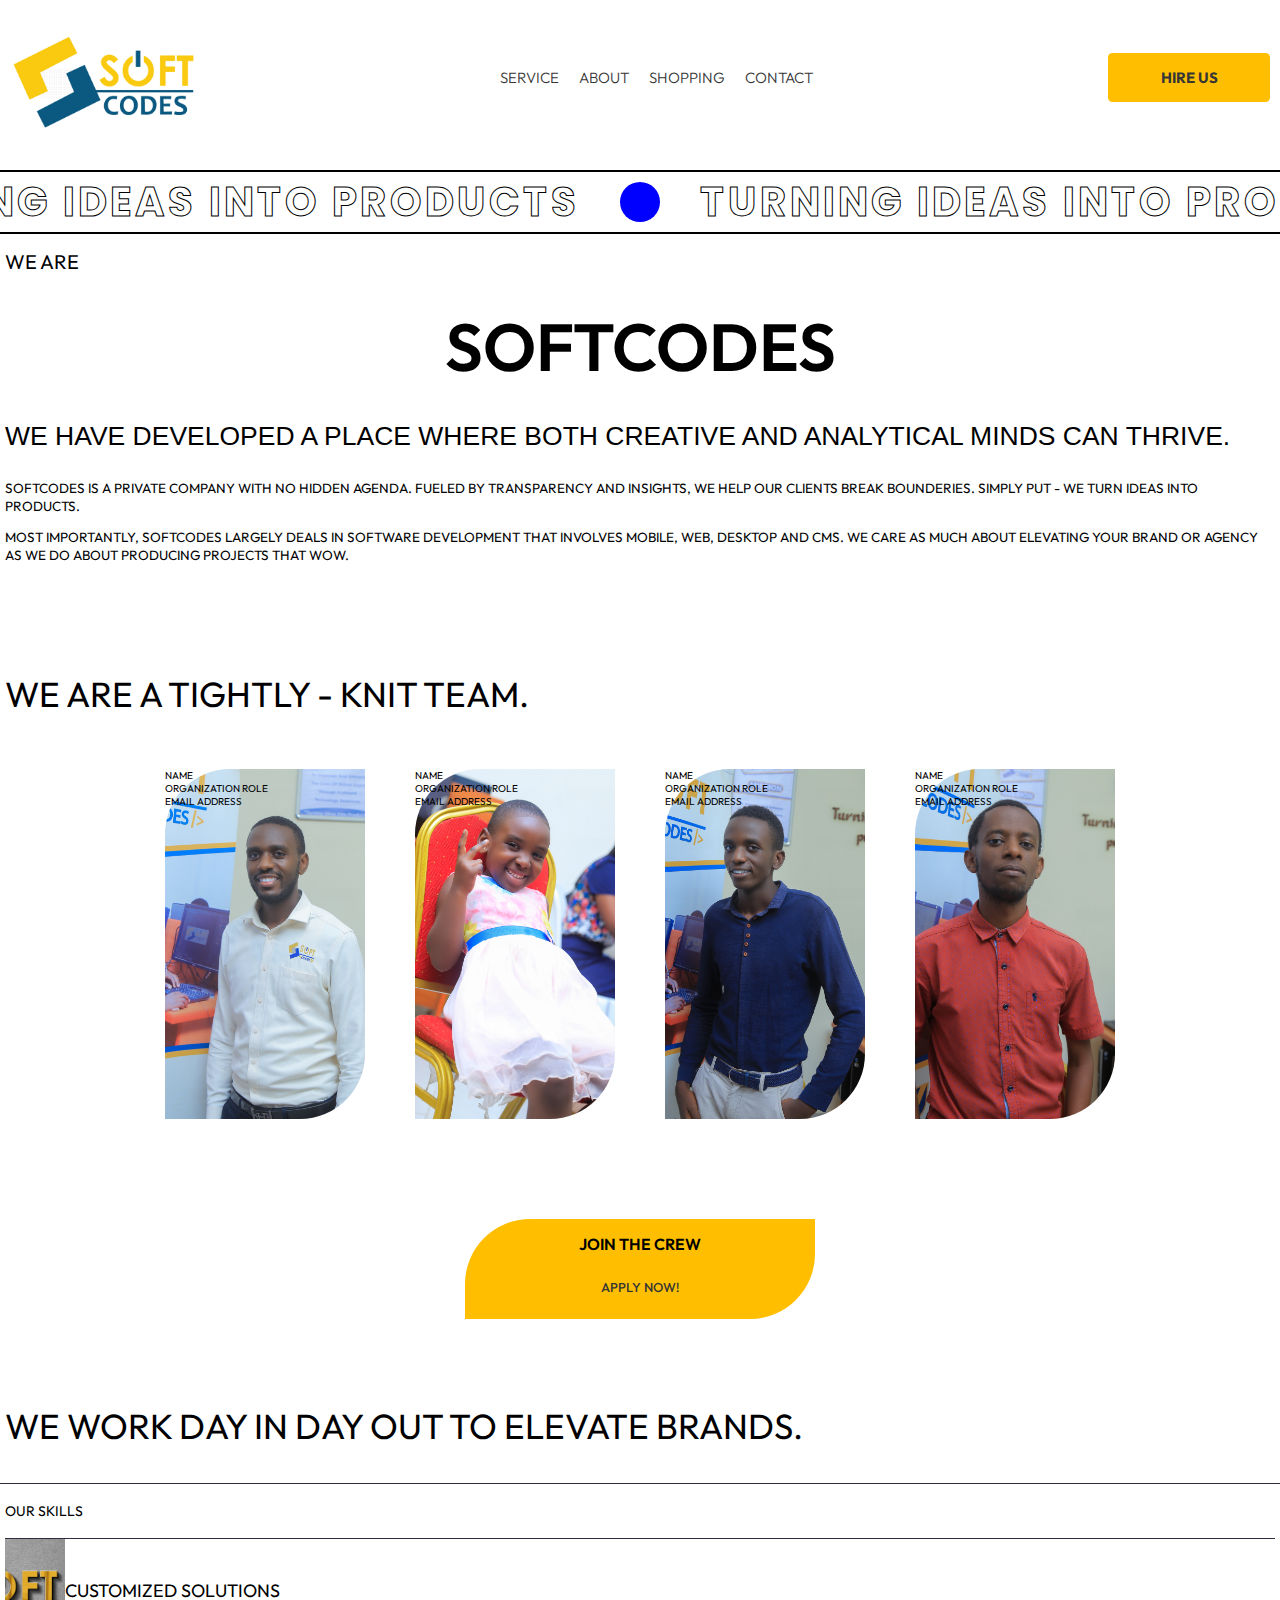
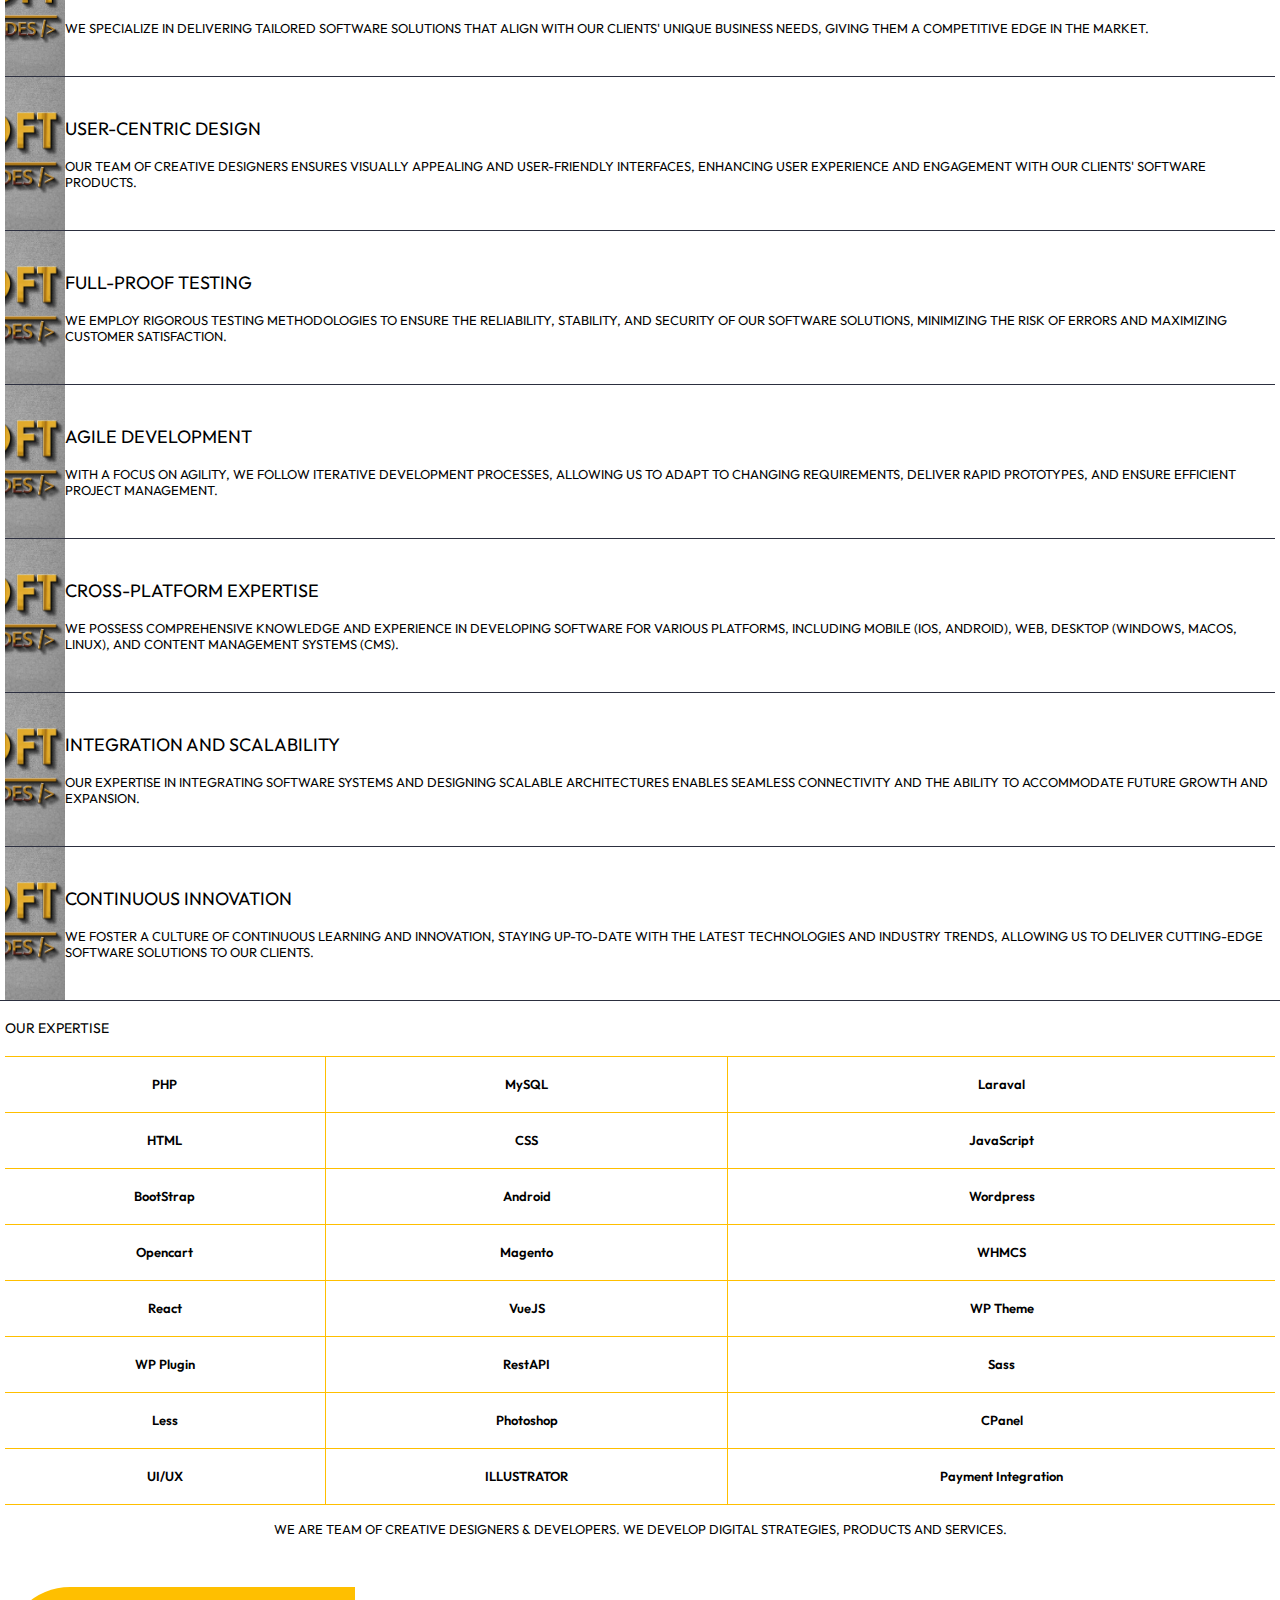
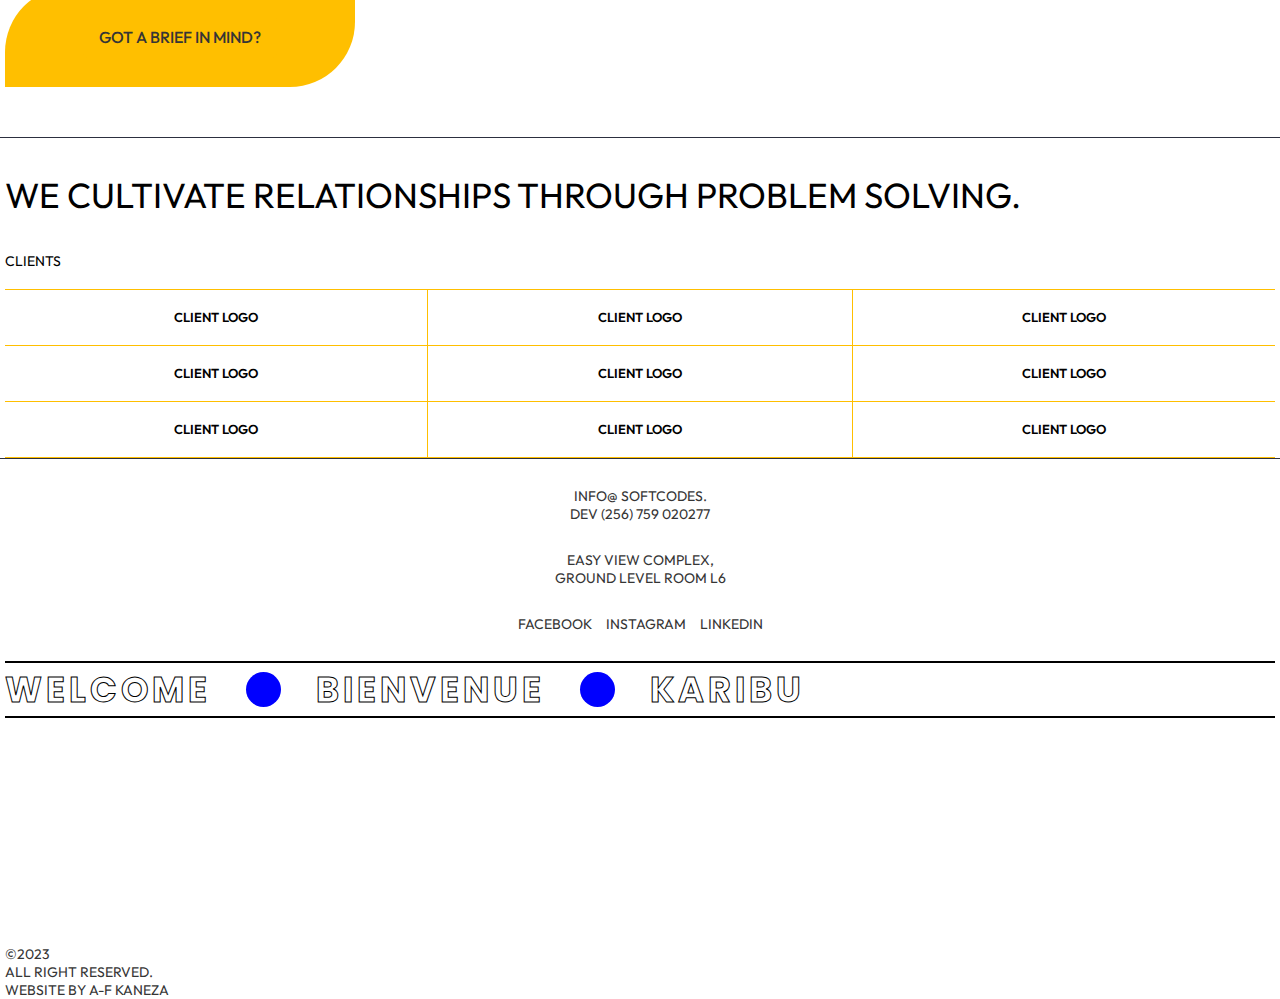
<file: about.html>
<!DOCTYPE html>
<html lang="en">
<head>
  <meta charset="UTF-8">
  <meta http-equiv="X-UA-Compatible" content="IE=edge">
  <meta name="viewport" content="width=device-width, initial-scale=1.0">
  <title>softcodes-v3</title>
  <link rel="stylesheet" href="./style/general.css">
  <link rel="stylesheet" href="./style/header.css">
  <!-- <link rel="stylesheet" href="./style/index.css"> -->
  <link rel="stylesheet" href="./style/about.css">
  <link rel="stylesheet" href="./style/animation.css">
</head>
<body>
  <header class="header container" id="header">
    <div class="header-row container" id="header-row">
      <div class="logo" id="logo"><a href="./index.html">
        <img src="./images/logo-imgs/mylogo.png" alt="softcodes-logo">
      </a></div>
      <nav>
        <ul  class="nav-list" id="nav-list">
          <li><a href="./service.html">SERVICE</a></li>
          <li><a href="./about.html">ABOUT</a></li>
          <li><a href="#">SHOPPING</a></li>
          <li><a href="./contact.html">CONTACT</a></li>
        </ul>
      </nav>
      <div class="hire-us-btn" id="hire-us-btn"><a href="./contact.html">HIRE US</a></div>
    </div>
    

    <div class="marquee_container" id="marquee_container">
      <div class="marquee_text" id="marquee_text">
        <div>
          <div class="second_start"></div>
        </div>
        <p>TURNING IDEAS INTO PRODUCTS</p>
        <div>
          <div class="second_start"></div>
        </div>
        <p>TURNING IDEAS INTO PRODUCTS</p>
        <div>
          <div class="second_start"></div>
        </div>
      </div>
    </div>
  </header>

  <main>
    <section class="hero container">
      <div class="hero-title">
        <div>WE ARE</div>
        <div class="hero-sec-title">SOFTCODES</div>

        <div>
          WE HAVE DEVELOPED A PLACE WHERE  BOTH  
          CREATIVE AND ANALYTICAL MINDS CAN THRIVE.
        </div>

        <div>
          SOFTCODES IS A PRIVATE COMPANY WITH NO HIDDEN AGENDA. FUELED BY TRANSPARENCY AND INSIGHTS, WE HELP OUR CLIENTS BREAK BOUNDERIES. 
          SIMPLY PUT - WE TURN IDEAS INTO PRODUCTS.
        </div>

        <div>
          MOST IMPORTANTLY, SOFTCODES LARGELY DEALS IN SOFTWARE DEVELOPMENT THAT INVOLVES MOBILE, WEB, DESKTOP AND CMS. WE CARE AS MUCH ABOUT ELEVATING YOUR BRAND OR AGENCY AS WE DO ABOUT PRODUCING PROJECTS THAT WOW.
        </div>
      </div>
    </section>
    <section class="container team-sec">
      <div class="team-intro">WE ARE  A TIGHTLY - KNIT TEAM.</div>

      <div class="team_gallery">

        <div class="staff_1 box">
          <div class="staff_item"></div>
          <p class="staff_descrip">
            <ul>
              <li>NAME</li>
              <li>ORGANIZATION ROLE</li>
              <li>EMAIL ADDRESS</li>
            </ul>
          </p>
        </div>

        <div class="staff_2 box">
          <div class="staff_item"></div>
          <p class="staff_descrip">
            <ul>
              <li>NAME</li>
              <li>ORGANIZATION ROLE</li>
              <li>EMAIL ADDRESS</li>
            </ul>
          </p>
        </div>

        <div class="staff_3 box">
          <div class="staff_item"></div>
          <p class="staff_descrip">
            <ul>
              <li>NAME</li>
              <li>ORGANIZATION ROLE</li>
              <li>EMAIL ADDRESS</li>
            </ul>
          </p>
        </div>

        <div class="staff_4 box">
          <div class="staff_item"></div>
          <p class="staff_descrip">
            <ul>
              <li>NAME</li>
              <li>ORGANIZATION ROLE</li>
              <li>EMAIL ADDRESS</li>
            </ul>
          </p>
        </div>

        <div class="button_project">
          <div>JOIN THE CREW</div>
          <a href="./service.html">APPLY NOW!</a>
        </div>

      </div>  
      

      <div class="team-close-statement">
        WE WORK DAY IN DAY OUT TO ELEVATE BRANDS.
      </div>
    </section><!--END OF TEAM SECTION -->

    <section class="skills container"><!--START IF SKILLS SECTION-->
      <div class="title">OUR SKILLS</div>

      <div class="skill-itms">
        <div class="skill-log"></div>

        <div class="skill-descrip">
          <div>Customized Solutions</div>
          <div>
            We specialize in delivering tailored software solutions that align with our clients' unique business needs, giving them a competitive edge in the market.
          </div>
        </div>
      </div>

      <div class="skill-itms">
        <div class="skill-log"></div>

        <div class="skill-descrip">
          <div>User-Centric Design</div>
          <div>
            Our team of creative designers ensures visually appealing and user-friendly interfaces, enhancing user experience and engagement with our clients' software products.
          </div>
        </div>
      </div>

      <div class="skill-itms">
        <div class="skill-log"></div>

        <div class="skill-descrip">
          <div>Full-Proof Testing</div>
          <div>
            We employ rigorous testing methodologies to ensure the reliability, stability, and security of our software solutions, minimizing the risk of errors and maximizing customer satisfaction.
          </div>
        </div>
      </div>

      <div class="skill-itms">
        <div class="skill-log"></div>

        <div class="skill-descrip">
          <div>Agile Development</div>
          <div>
            With a focus on agility, we follow iterative development processes, allowing us to adapt to changing requirements, deliver rapid prototypes, and ensure efficient project management.
          </div>
        </div>
      </div>

      <div class="skill-itms">
        <div class="skill-log"></div>

        <div class="skill-descrip">
          <div>Cross-Platform Expertise</div>
          <div>
            We possess comprehensive knowledge and experience in developing software for various platforms, including mobile (iOS, Android), web, desktop (Windows, macOS, Linux), and content management systems (CMS).
          </div>
        </div>
      </div>

      <div class="skill-itms">
        <div class="skill-log"></div>

        <div class="skill-descrip">
          <div>Integration and Scalability</div>
          <div>
            Our expertise in integrating software systems and designing scalable architectures enables seamless connectivity and the ability to accommodate future growth and expansion.
          </div>
        </div>
      </div>

      <div class="skill-itms">
        <div class="skill-log"></div>

        <div class="skill-descrip">
          <div>Continuous Innovation</div>
          <div>
            We foster a culture of continuous learning and innovation, staying up-to-date with the latest technologies and industry trends, allowing us to deliver cutting-edge software solutions to our clients.
          </div>
        </div>
      </div>

    </section><!--END OF SKILLS SECTION-->

    <section class="experts container"><!--START OF EXPERTISE-->
      <div class="title">OUR EXPERTISE</div>
      <div>
        <table class="my_table">
          <tr>
            <td>PHP</td>
            <td>MySQL</td>
            <td>Laraval</td>
          </tr>
          <tr>
            <td>HTML</td>
            <td>CSS</td>
            <td>JavaScript</td>
          </tr>
          <tr>
            <td>BootStrap</td>
            <td>Android</td>
            <td>Wordpress</td>
          </tr>
          <tr>
            <td>Opencart</td>
            <td>Magento</td>
            <td>WHMCS</td>
          </tr>
          <tr>
            <td>React</td>
            <td>VueJS</td>
            <td>WP Theme</td>
          </tr>
          <tr>
            <td>WP Plugin</td>
            <td>RestAPI</td>
            <td>Sass</td>
          </tr>
          <tr>
            <td>Less</td>
            <td>Photoshop</td>
            <td>CPanel</td>
          </tr>
          <tr>
            <td>UI/UX</td>
            <td>ILLUSTRATOR</td>
            <td>Payment Integration</td>
          </tr>
        </table>
      </div>
      <div class="comment">
        We are Team of Creative Designers & Developers. We Develop Digital Strategies, Products and Services.
      </div>

      <div class="button_brief">
        <a href="./contact.html">GOT A BRIEF IN MIND?</a>
      </div>

      
    </section><!--END OF EXPERTISE-->
    <section class="experts container"><!--START OF CLIENTS TABLE-->
      <div class="team-close-statement">
        WE CULTIVATE RELATIONSHIPS THROUGH PROBLEM SOLVING.
      </div>
      <div class="title">CLIENTS</div>
      <div>
        <table class="my_table">
          <tr>
            <td>CLIENT LOGO</td>
            <td>CLIENT LOGO</td>
            <td>CLIENT LOGO</td>
          </tr>
          <tr>
            <td>CLIENT LOGO</td>
            <td>CLIENT LOGO</td>
            <td>CLIENT LOGO</td>
          </tr>
          <tr>
            <td>CLIENT LOGO</td>
            <td>CLIENT LOGO</td>
            <td>CLIENT LOGO</td>
          </tr>
        </table>
      </div>
    </section><!--END OF CLIENTS TABLE-->
  </main>

  <footer class="container"><!--START OF FOOTER-->
    <section class="contact-info container">
      <div>
        <ul>
          <li><a href="#">&copy;2023</a></li>
          <li><a href="#">ALL RIGHT RESERVED.</a></li>
          <li><a href="#">WEBSITE BY A-F KANEZA</a></li>
        </ul>
      </div>

      <div>
        <ul>
          <li><a href="#">INFO@ SOFTCODES.</a></li>
          <li><a href="#">DEV (256) 759 020277</a></li>
        </ul>
      </div>


      <div>
        <ul>
          <li><a href="#">EASY VIEW COMPLEX,</a></li>
          <li><a href="#">GROUND LEVEL ROOM L6</a></li>
        </ul>
      </div>


      <div>
        <ul>
          <li><a href="#">FACEBOOK</a></li>
          <li><a href="#">INSTAGRAM</a></li>
          <li><a href="#">LINKEDIN</a></li>
        </ul>
      </div>
    </section>
    
    <div class="marquee_container">
      <div class="marquee_text">
        <p>WELCOME</p>
        <div>
          <div class="second_start"></div>
        </div>
        <p>BIENVENUE</p>
        <div>
          <div class="second_start"></div>
        </div>
        <p>KARIBU</p>
      </div>
    </div>
  </footer><!--END OF FOOTER-->


  <!--== LOGIC ==-->
  <!-- <script src="./logic/index.js"></script> -->
</body>
</html>
</file>
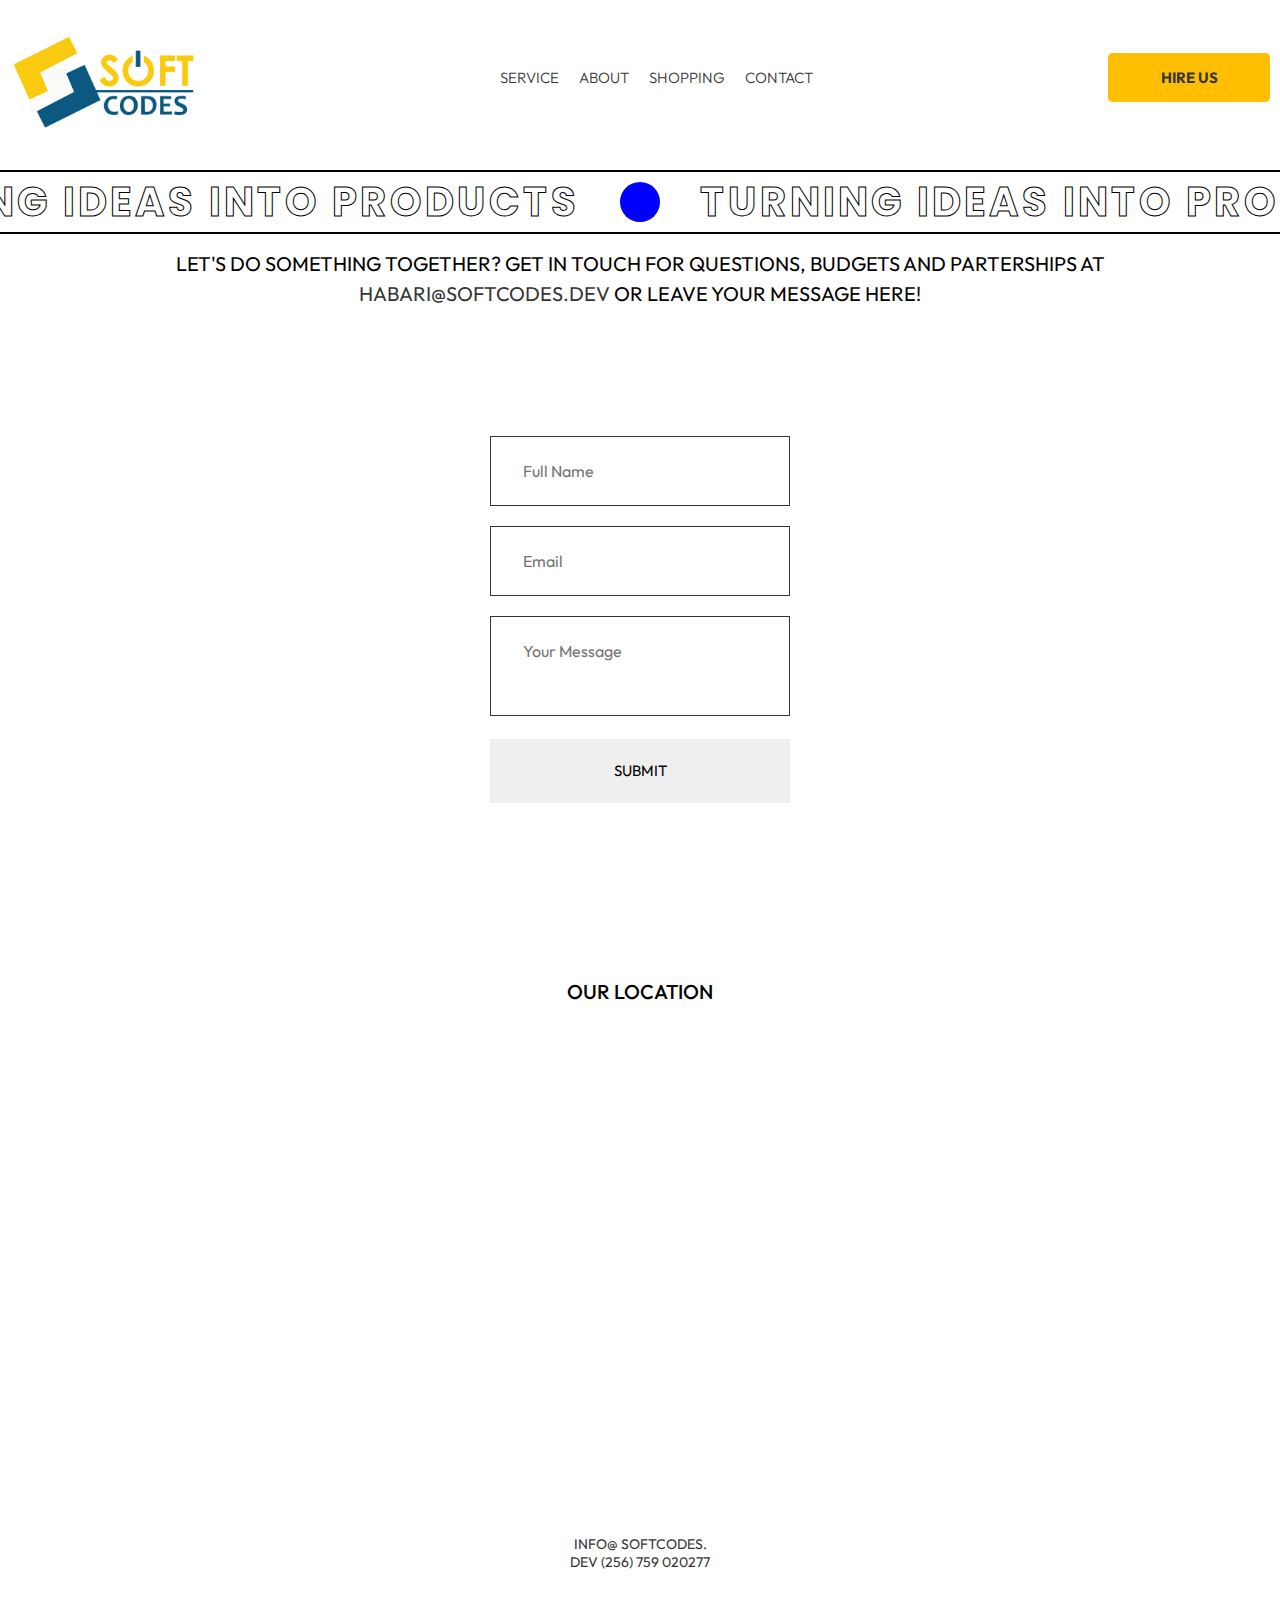
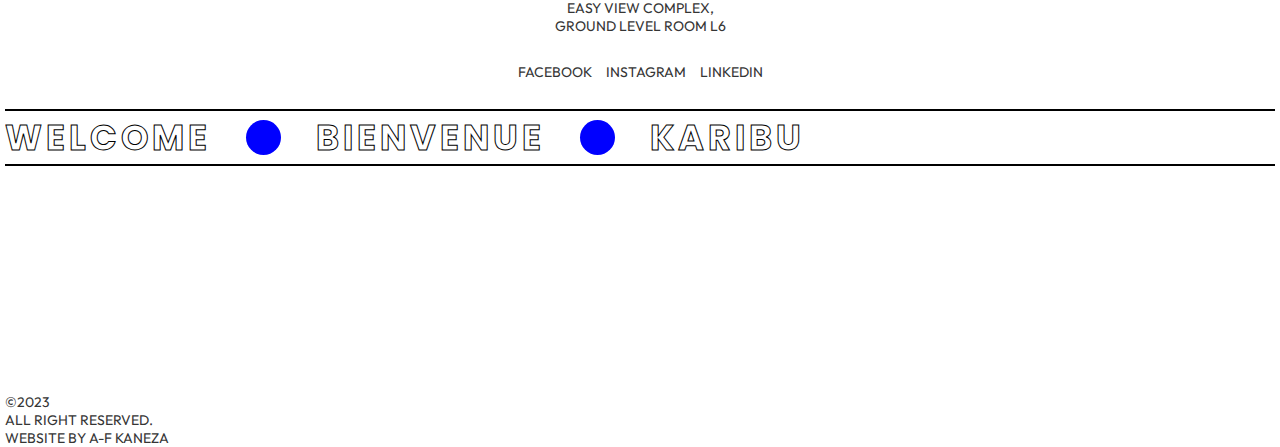
<file: contact-form.html>
<!DOCTYPE html>
<html lang="en">
<head>
  <meta charset="UTF-8">
  <meta http-equiv="X-UA-Compatible" content="IE=edge">
  <meta name="viewport" content="width=device-width, initial-scale=1.0">
  <title>Contact-form</title>
  <link rel="stylesheet" href="./style/general.css">
  <link rel="stylesheet" href="./style/header.css">
  <link rel="stylesheet" href="./style/animation.css">
  <link rel="stylesheet" href="./style/contact-form.css">
</head>
<body>
  <header class="header container" id="header">
    <div class="header-row container" id="header-row">
      <div class="logo" id="logo"><a href="./index.html">
        <img src="./images/logo-imgs/mylogo.png" alt="softcodes-logo">
      </a></div>
      <nav>
        <ul  class="nav-list" id="nav-list">
          <li><a href="./service.html">SERVICE</a></li>
          <li><a href="./about.html">ABOUT</a></li>
          <li><a href="#">SHOPPING</a></li>
          <li><a href="./contact.html">CONTACT</a></li>
        </ul>
      </nav>
      <div class="hire-us-btn" id="hire-us-btn"><a href="./contact.html">HIRE US</a></div>
    </div>
    

    <div class="marquee_container" id="marquee_container">
      <div class="marquee_text" id="marquee_text">
        <div>
          <div class="second_start"></div>
        </div>
        <p>TURNING IDEAS INTO PRODUCTS</p>
        <div>
          <div class="second_start"></div>
        </div>
        <p>TURNING IDEAS INTO PRODUCTS</p>
        <div>
          <div class="second_start"></div>
        </div>
      </div>
    </div>
  </header>
  <main>
    <section class="hero container"><!--START FORM SECTION-->
      <div class="titel-form">
        <ul>
          <li>Let's do something together? Get in touch for questions, budgets and parterships at</li>
          <li><a href="mailto:info@softcodes?Subject=Habari!">habari@softcodes.dev</a> or leave your message here!</li>
        </ul>
      </div>

      <div class="form-container">
        <form>
          <div class="box">
            <input type="text" placeholder="Full Name">
          </div>
          <div class="box">
            <input type="email" placeholder="Email">
          </div>
          <div class="box">
            <textarea id="message" placeholder="Your Message"></textarea>
          </div>
          <div class="box">
            <button type="submit">Submit</button>
          </div>
        </form>
      </div>
    </section><!--END FORM SECTION-->
    <section class="map-location container"><!-- START OF LOCATION-->
      <div>
        <h4>OUR LOCATION</h4>
      </div>
      <div>
        <!-- Replace the latitude and longitude values in the URL with the actual values of your location -->
        <iframe src="https://www.google.com/maps/embed?pb=!1m14!1m8!1m3!1d15958.381351543137!2d30.663909!3d-0.605757!3m2!1i1024!2i768!4f13.1!3m3!1m2!1s0x19d91b98be8ab21d%3A0xa6689512a72ca585!2sSoftcodes%20Limited!5e0!3m2!1sen!2sug!4v1687075986366!5m2!1sen!2sug" width="100%" height="450" style="border:0;" allowfullscreen="" loading="lazy" referrerpolicy="no-referrer-when-downgrade"></iframe>

      </div>
    </section>

  </main>

  <footer class="container"><!--START OF FOOTER-->
    <section class="contact-info container">
      <div>
        <ul>
          <li><a href="#">&copy;2023</a></li>
          <li><a href="#">ALL RIGHT RESERVED.</a></li>
          <li><a href="#">WEBSITE BY A-F KANEZA</a></li>
        </ul>
      </div>

      <div>
        <ul>
          <li><a href="#">INFO@ SOFTCODES.</a></li>
          <li><a href="#">DEV (256) 759 020277</a></li>
        </ul>
      </div>


      <div>
        <ul>
          <li><a href="#">EASY VIEW COMPLEX,</a></li>
          <li><a href="#">GROUND LEVEL ROOM L6</a></li>
        </ul>
      </div>


      <div>
        <ul>
          <li><a href="#">FACEBOOK</a></li>
          <li><a href="#">INSTAGRAM</a></li>
          <li><a href="#">LINKEDIN</a></li>
        </ul>
      </div>
    </section>
    
    <div class="marquee_container">
      <div class="marquee_text">
        <p>WELCOME</p>
        <div>
          <div class="second_start"></div>
        </div>
        <p>BIENVENUE</p>
        <div>
          <div class="second_start"></div>
        </div>
        <p>KARIBU</p>
      </div>
    </div>
  </footer><!--END OF FOOTER-->




  <script src="./logic/contact.js"></script>
</body>
</html>
</file>
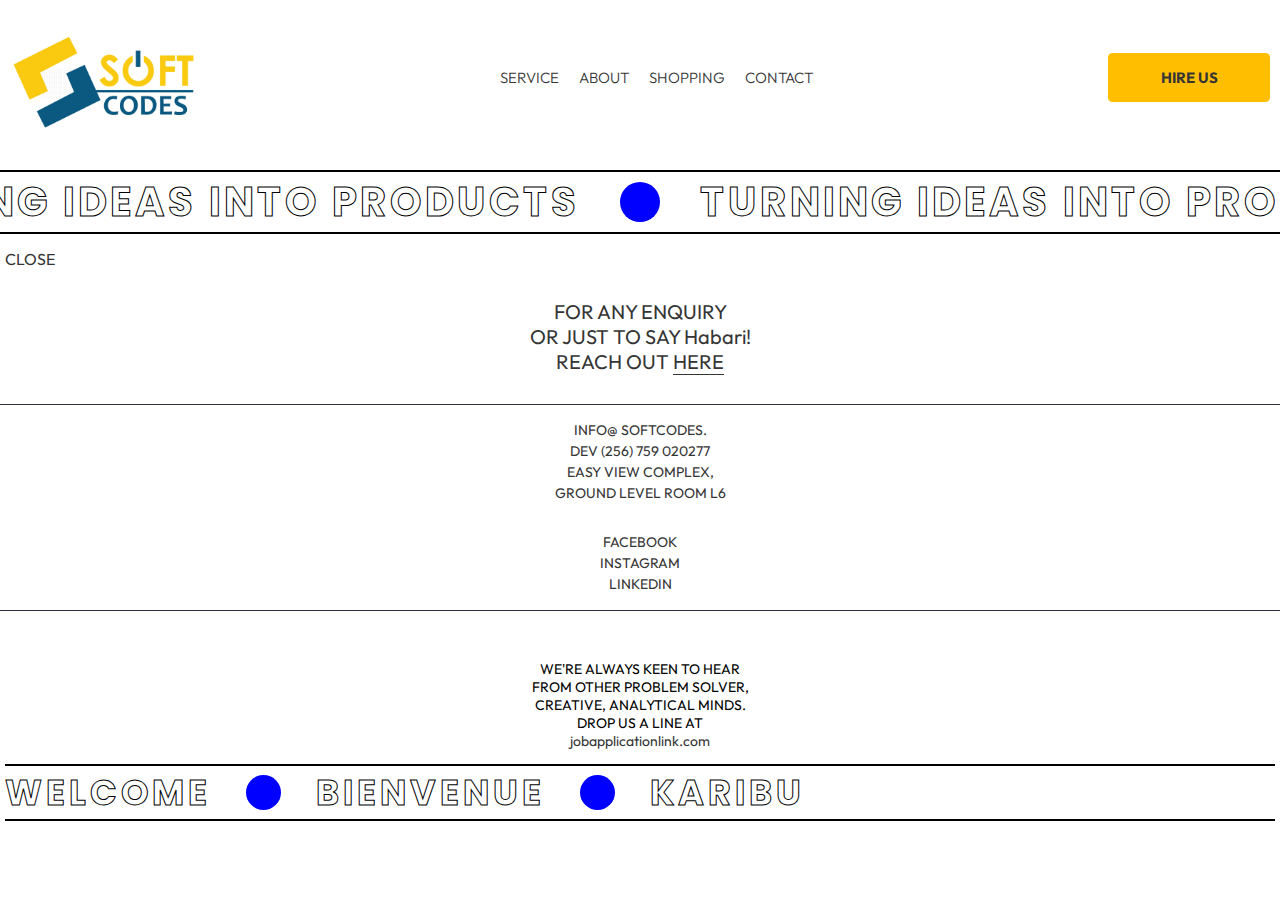
<file: contact.html>
<!DOCTYPE html>
<html lang="en">
<head>
  <meta charset="UTF-8">
  <meta http-equiv="X-UA-Compatible" content="IE=edge">
  <meta name="viewport" content="width=device-width, initial-scale=1.0">
  <title>softcodes-v3</title>
  <link rel="stylesheet" href="./style/general.css">
  <link rel="stylesheet" href="./style/header.css">
  <link rel="stylesheet" href="./style/contact.css">
</head>
<body>
  <!--START OF HEADER NAVBAR-->
  <header class="header container" id="header">
    <div class="header-row container" id="header-row">
      <div class="logo" id="logo"><a href="./index.html">
        <img src="./images/logo-imgs/mylogo.png" alt="softcodes-logo">
      </a></div>
      <nav>
        <ul  class="nav-list" id="nav-list">
          <li><a href="./service.html">SERVICE</a></li>
          <li><a href="./about.html">ABOUT</a></li>
          <li><a href="#">SHOPPING</a></li>
          <li><a href="./contact.html">CONTACT</a></li>
        </ul>
      </nav>
      <div class="hire-us-btn" id="hire-us-btn"><a href="./contact.html">HIRE US</a></div>
    </div>
    

    <div class="marquee_container" id="marquee_container">
      <div class="marquee_text" id="marquee_text">
        <div>
          <div class="second_start"></div>
        </div>
        <p>TURNING IDEAS INTO PRODUCTS</p>
        <div>
          <div class="second_start"></div>
        </div>
        <p>TURNING IDEAS INTO PRODUCTS</p>
        <div>
          <div class="second_start"></div>
        </div>
      </div>
    </div>
  </header>
  <!--END OF HEADER NAV-->

  <main>
    <section class="filter container"><a href="./index.html">CLOSE</a></section>
    <section class="container enquiry-text">
      <ul>
        <li>FOR ANY ENQUIRY</li>
        <li>OR JUST TO SAY Habari!</li>
        <li>REACH OUT <a href="./contact-form.html">HERE</a></li>
      </ul>
    </section>
    <section class="contact-info container">
      <div>
        <ul>
          <li><a href="#">INFO@ SOFTCODES.</a></li>
          <li><a href="#">DEV (256) 759 020277</a></li>
        </ul>
      </div>


      <div>
        <ul>
          <li><a href="#">EASY VIEW COMPLEX,</a></li>
          <li><a href="#">GROUND LEVEL ROOM L6</a></li>
        </ul>
      </div>


      <div>
        <ul>
          <li><a href="#">FACEBOOK</a></li>
          <li><a href="#">INSTAGRAM</a></li>
          <li><a href="#">LINKEDIN</a></li>
        </ul>
      </div>
    </section>
    <section class="join-link container">
      <ul>
        <li>WE'RE ALWAYS KEEN TO HEAR</li>
        <li>FROM OTHER PROBLEM SOLVER,</li>
        <li>CREATIVE, ANALYTICAL MINDS.</li>
        <li>DROP US A LINE AT</li>
        <li><a href="mailto:info@softcodes?Subject=JOBAPPLICATION">jobapplicationlink.com</a></li>
      </ul>
    </section>
  </main>

  <footer class="container">
    <div class="marquee_container">
      <div class="marquee_text">
        <p>WELCOME</p>
        <div>
          <div class="second_start"></div>
        </div>
        <p>BIENVENUE</p>
        <div>
          <div class="second_start"></div>
        </div>
        <p>KARIBU</p>
      </div>
    </div>
  </footer>
</body>
</html>
</file>
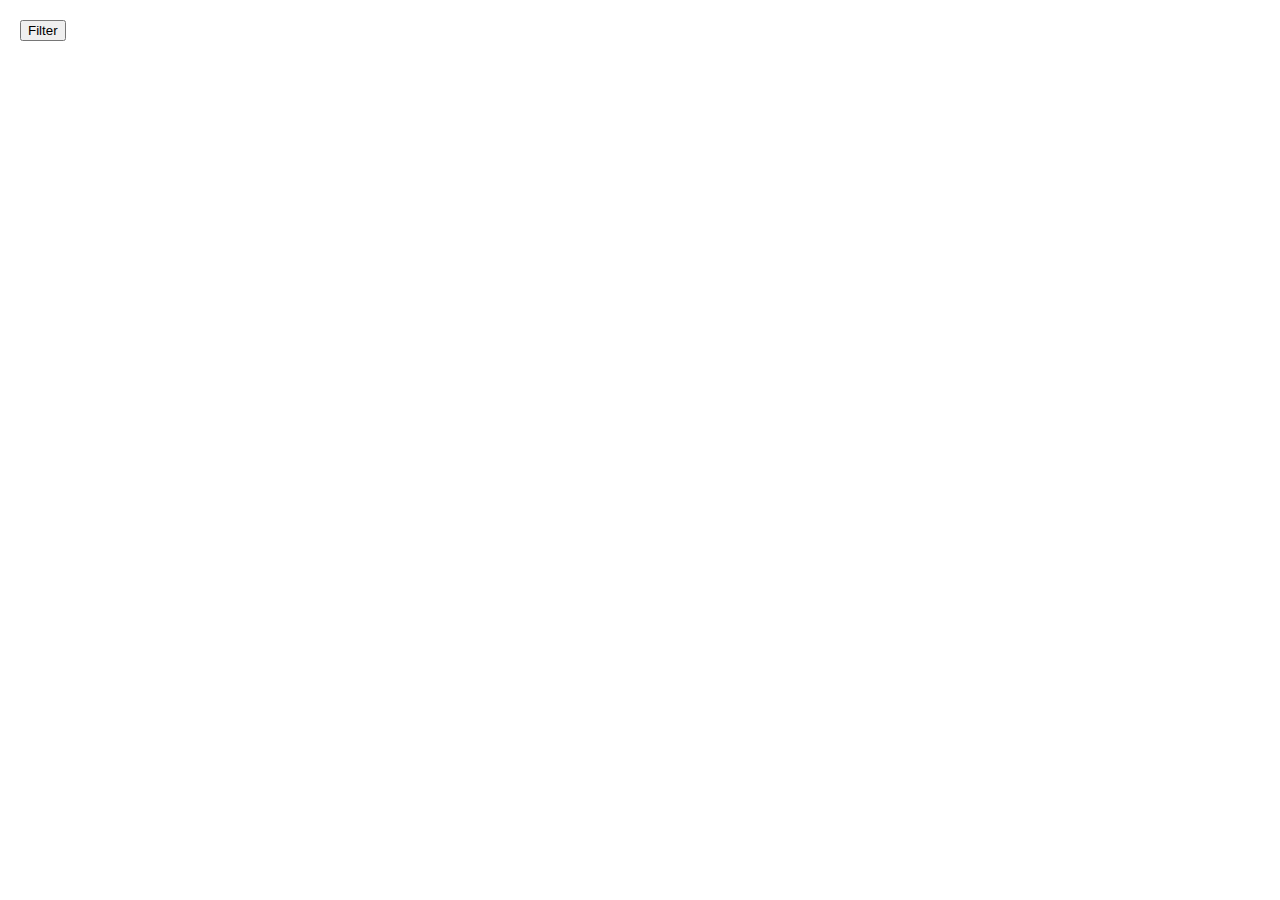
<file: exo-4.html>
<!DOCTYPE html>
<html lang="en">
<head>
  <meta charset="UTF-8">
  <meta http-equiv="X-UA-Compatible" content="IE=edge">
  <meta name="viewport" content="width=device-width, initial-scale=1.0">
  <title>Document</title>
  <style>
    #filter-btn {
      position: absolute;
      top: 20px;
      left: 20px;
      z-index: 1;
    }

    #menu-container {
      position: fixed;
      top: 0;
      left: -300px;
      width: 300px;
      height: 100vh;
      background-color: #f2f2f2;
      transition: left 0.3s ease-in-out;
    }

    #menu {
      padding: 20px;
    }

    #close-btn {
      position: absolute;
      top: 10px;
      right: 10px;
    }

    .nav {
      margin-bottom: 10px;
    }


  </style>
</head>
<body>
  <button id="filter-btn">Filter</button>

  <div id="menu-container">
    <div id="menu">
      <button id="close-btn">Close</button>
      <div class="nav">Internship</div>
      <div class="nav">Graphics</div>
      <div class="nav">Hosting</div>
      <!-- Add more nav items as needed -->
    </div>
  </div>

  
  <script>
    const filterBtn = document.getElementById('filter-btn');
    const menuContainer = document.getElementById('menu-container');
    const closeBtn = document.getElementById('close-btn');

    filterBtn.addEventListener('click', () => {
      filterBtn.style.display = 'none';
      menuContainer.style.left = '0';
    });

    closeBtn.addEventListener('click', () => {
      filterBtn.style.display = 'block';
      menuContainer.style.left = '-300px';
    });


  </script>
</body>
</html>
</file>
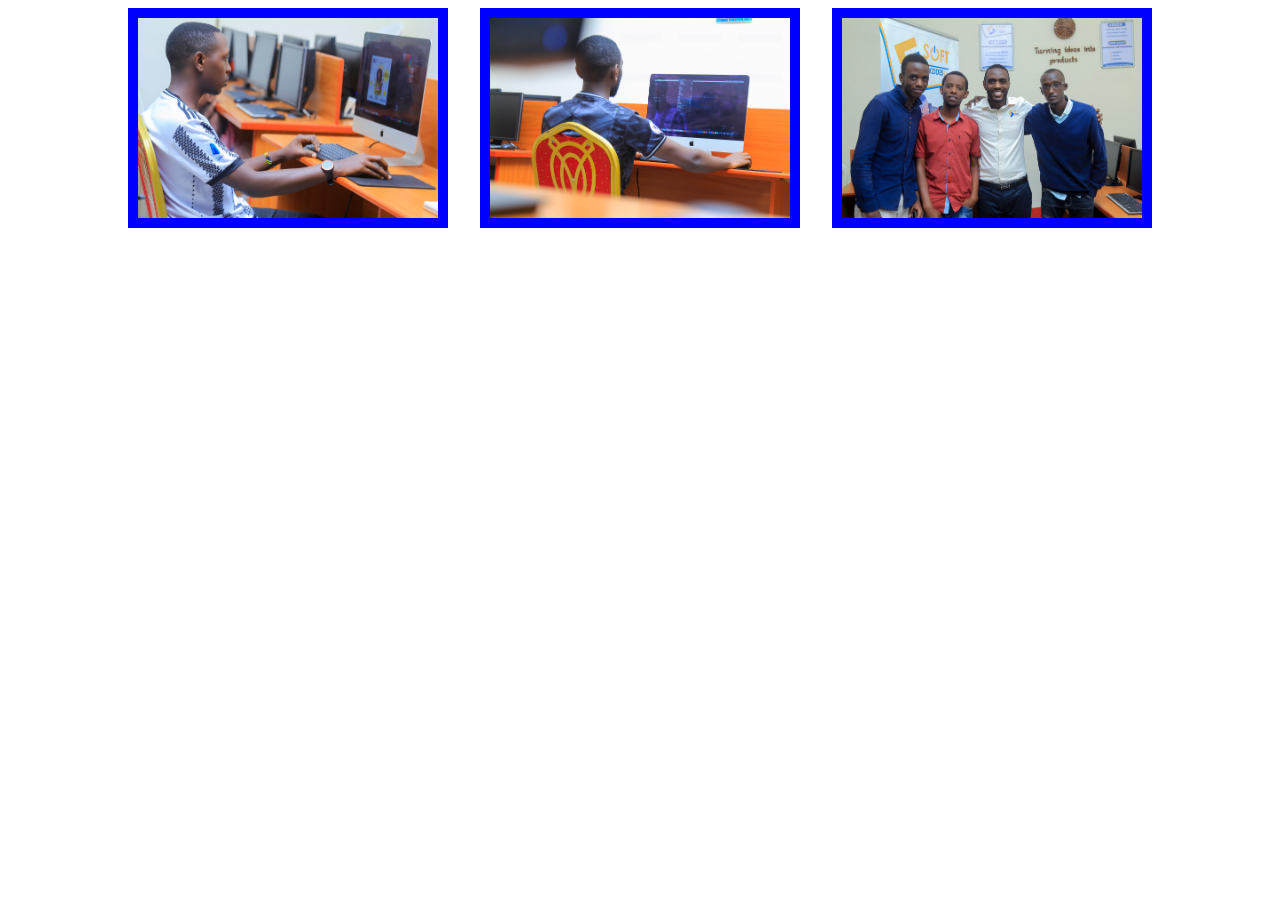
<file: exo.html>
<!DOCTYPE html>
<html lang="en">
<head>
  <meta charset="UTF-8">
  <meta http-equiv="X-UA-Compatible" content="IE=edge">
  <meta name="viewport" content="width=device-width, initial-scale=1.0">
  <title>Document</title>
  <style>
    body {
      display: flex;
      gap: 2rem;
      justify-content: center;
    }
    .box {
    width: 300px; /* Adjust width as needed */
    height: 200px; /* Adjust height as needed */
    }

    #box1, #box2, #box3 {
      background-size: cover;
      background-position: center;
      background-repeat: no-repeat;
      border: 10px solid #0000FF;
    }
    #box1 {
      background-image: url('./images/img-1.JPG');

    }

    #box2 {
      background-image: url('./images/img-2.JPG');
    }

    #box3 {
      background-image: url('./images/img-3.JPG');
    }


  </style>
</head>
<body>
  <div class="box" id="box1"></div>
  <div class="box" id="box2"></div>
  <div class="box" id="box3"></div>



  <script>
    const boxes = document.querySelectorAll('.box');
    let images = [
      './images/img-1.JPG',
      './images/img-2.JPG',
      './images/img-3.JPG',
      './images/img-4.JPG',
      './images/img-5.JPG',
      './images/img-6.JPG',
      './images/img-7.JPG',
      './images/img-8.JPG',
      // Add more image paths as needed
    ];
    const interval = 3000; // Change image every 3 seconds

    function getRandomImage() {
      const randomIndex = Math.floor(Math.random() * images.length);
      const selectedImage = images[randomIndex];
      images.splice(randomIndex, 1); // Remove selected image from the array
      return selectedImage;
    }

    function fadeOutImage(box) {
      box.style.transition = 'opacity .3s'; // Set the transition property for the fading effect
      box.style.opacity = '0.7'; // Fade out the box
    }

    function fadeInImage(box, newImage) {
      box.style.transition = 'opacity .3s'; // Set the transition property for the fading effect
      box.style.backgroundImage = `url(${newImage})`;
      box.style.opacity = '1'; // Fade in the new image
    }

    function changeBackgroundImage(box) {
      const newImage = getRandomImage();
      fadeOutImage(box);
      setTimeout(() => {
        fadeInImage(box, newImage);
      }, Math.random() * 2000 + 1000); // Random delay between 1s and 3s for each box
    }

    function rotateBackgroundImages() {
      boxes.forEach((box) => {
        setInterval(() => {
          if (images.length === 0) {
            // Reset the images array if all images have been used
            images = [
              './images/img-1.JPG',
              './images/img-2.JPG',
              './images/img-3.JPG',
              './images/img-4.JPG',
              './images/img-5.JPG',
              './images/img-6.JPG',
              './images/img-7.JPG',
              './images/img-8.JPG',
              // Add more image paths as needed
            ];
          }
          changeBackgroundImage(box);
        }, interval);
      });
    }

    rotateBackgroundImages();


  </script>  
</body>
</html>
</file>
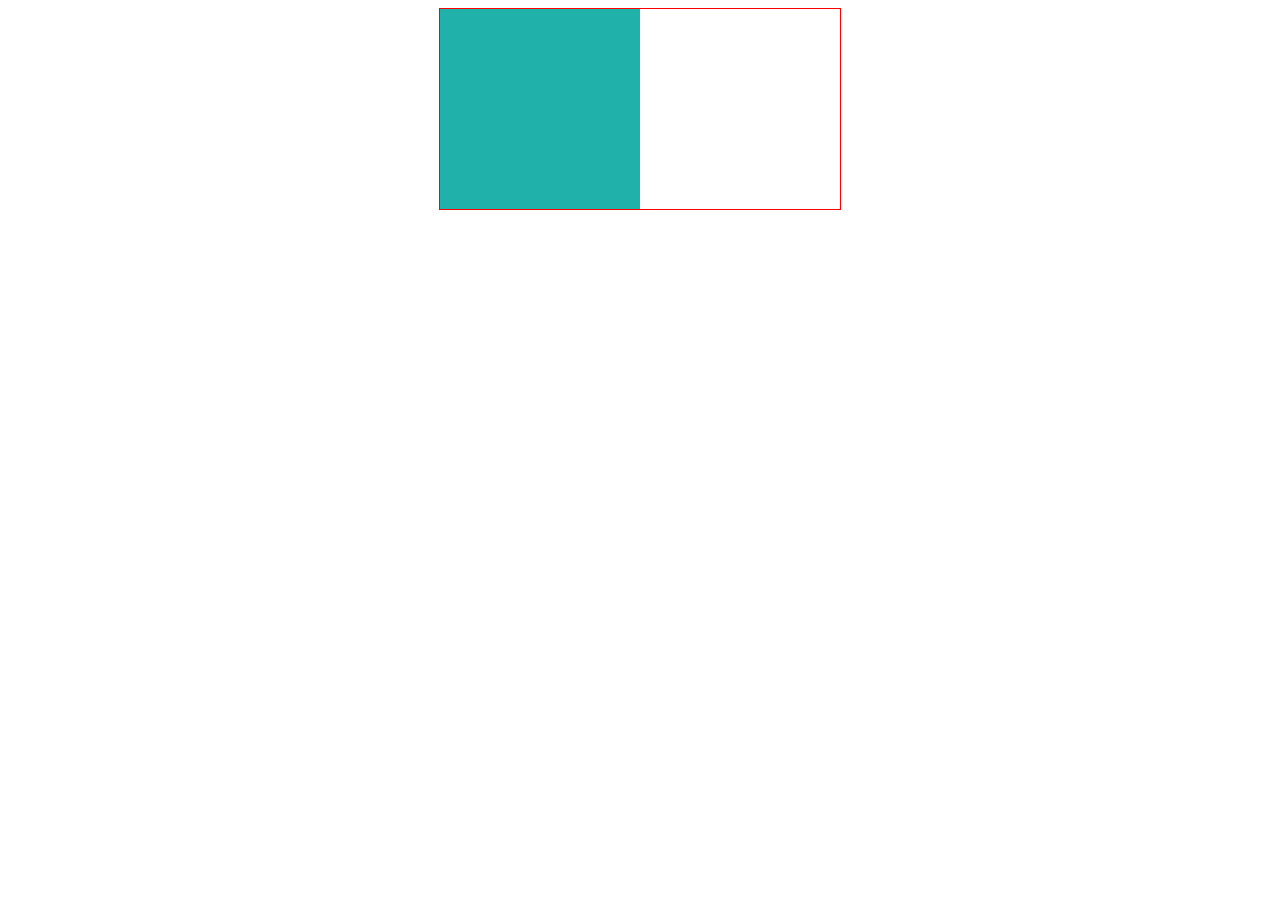
<file: exo2.html>
<!DOCTYPE html>
<html lang="en">
<head>
  <meta charset="UTF-8">
  <meta http-equiv="X-UA-Compatible" content="IE=edge">
  <meta name="viewport" content="width=device-width, initial-scale=1.0">
  <title>Document</title>
  <style>
    .container {
      width: 400px;
      height: 200px;
      overflow: hidden;
      position: relative;
      border: 1px solid red;
      display: flex;
      margin: 0 auto;
    }
  
    .box {
      width: 200px;
      height: 200px;
      position: absolute;
      top: 0;
      left: 0;
      transition: transform 1s ease-in-out;
    }
  
    .box:nth-child(1) {
      background-color: lightblue;
    }
    .box:nth-child(2) {
      background-color: lightcoral;
    }
    .box:nth-child(3) {
      background-color: lightgoldenrodyellow;
    }
    .box:nth-child(4) {
      background-color: lightgreen;
    }
    .box:nth-child(5) {
      background-color: lightslategray;
    }
    .box:nth-child(6) {
      background-color: firebrick;
    }
    .box:nth-child(7) {
      background-color: rebeccapurple;
    }
    .box:nth-child(8) {
      background-color: lightseagreen;
    }
  </style>
</head>
<body>
  <div class="container">
    <div class="box" id="box1"></div>
    <div class="box" id="box2"></div>
    <div class="box" id="box3"></div>
    <div class="box" id="box4"></div>
    <div class="box" id="box5"></div>
    <div class="box" id="box6"></div>
    <div class="box" id="box7"></div>
    <div class="box" id="box8"></div>
  </div>

  <script>
    window.addEventListener('load', () => {
      const boxes = document.querySelectorAll('.box');
      const animationDuration = 4000;

      let currentIndex = 0;

      function showNextBox() {
        boxes[currentIndex].style.transform = 'translateX(-100%)';
        currentIndex = (currentIndex + 1) % boxes.length;
        boxes[currentIndex].style.transform = 'translateX(0)';
      }

      setTimeout(() => {
        showNextBox(); // Start the initial sliding animation
        setInterval(showNextBox, animationDuration); // Schedule subsequent sliding animations
      }, 0.3); // Delay the start of the sliding animation by 1 second
    });



  </script>
</body>  
    
  
</html>
</file>
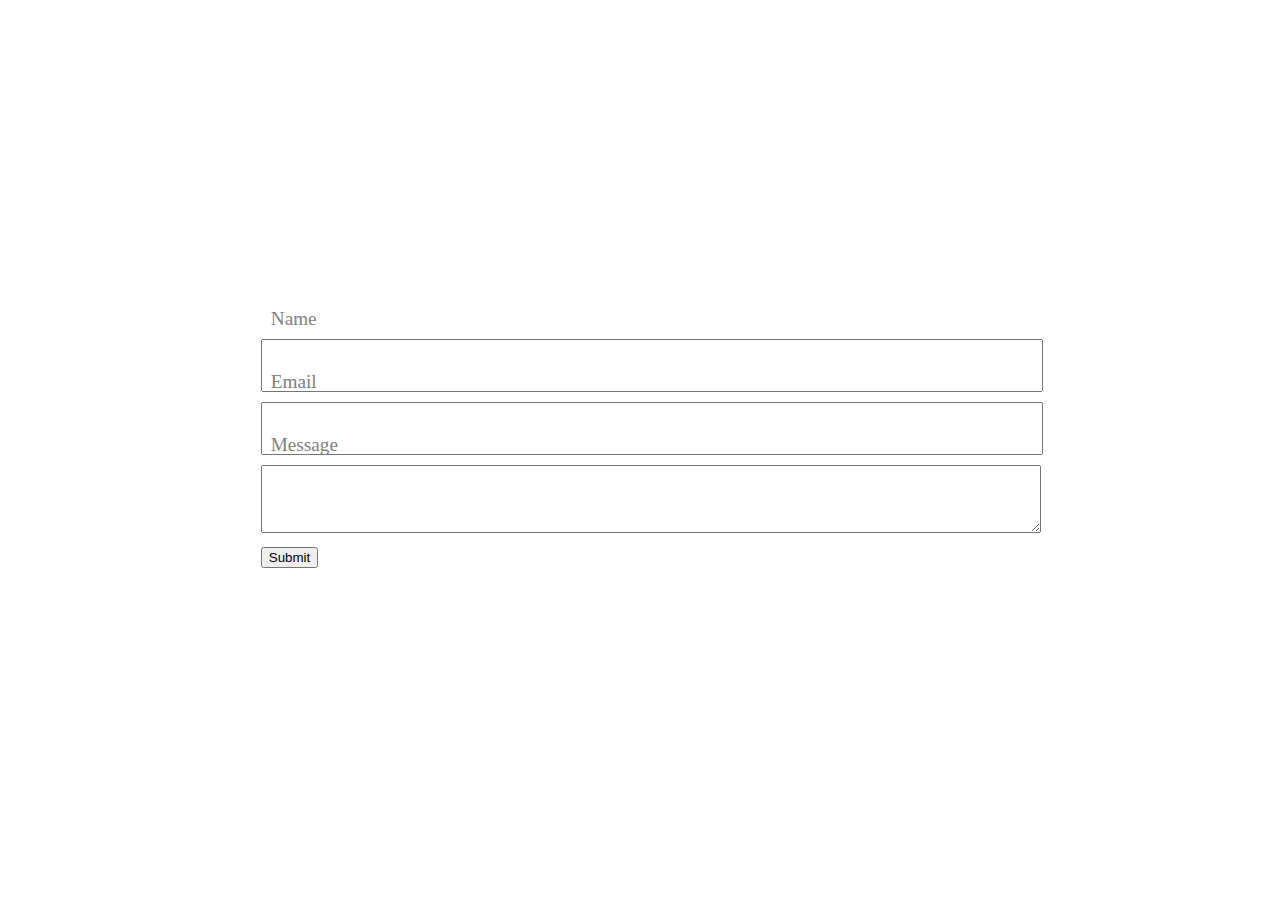
<file: form-exo.html>
<!DOCTYPE html>
<html lang="en">
<head>
  <meta charset="UTF-8">
  <meta http-equiv="X-UA-Compatible" content="IE=edge">
  <meta name="viewport" content="width=device-width, initial-scale=1.0">
  <title>Document</title>
  <style>
    .container {
      display: flex;
      flex-direction: column;
      justify-content: center;
      align-items: center;
      height: 100vh;
    }

    .box {
      margin-bottom: 10px;
      width: 60%;
      position: relative;
    }

    .input-field {
      width: 100%;
      padding: 10px;
      font-size: 1.6em;
    }

    .placeholder {
      position: absolute;
      top: 50%;
      left: 10px;
      transform: translateY(-50%);
      font-size: 1.6em;
      transition: font-size 0.3s, top 0.3s;
      pointer-events: none;
      color: gray;
    }

    .input-field:focus + .placeholder,
    .input-field:not(:placeholder-shown) + .placeholder {
      font-size: 1.2rem;
      top: -20px;
    }



  </style>
</head>
<body>
  <div class="container">
    <div class="box">
      <input type="text" id="name-input" class="input-field">
      <label class="placeholder" for="name-input">Name</label>
    </div>
    <div class="box">
      <input type="email" id="email-input" class="input-field">
      <label class="placeholder" for="email-input">Email</label>
    </div>
    <div class="box">
      <textarea id="message-input" class="input-field"></textarea>
      <label class="placeholder" for="message-input">Message</label>
    </div>
    <div class="box">
      <button type="submit">Submit</button>
    </div>
  </div>
  
  
  
  
  
  <script>

  </script>
</body>
</html>
</file>
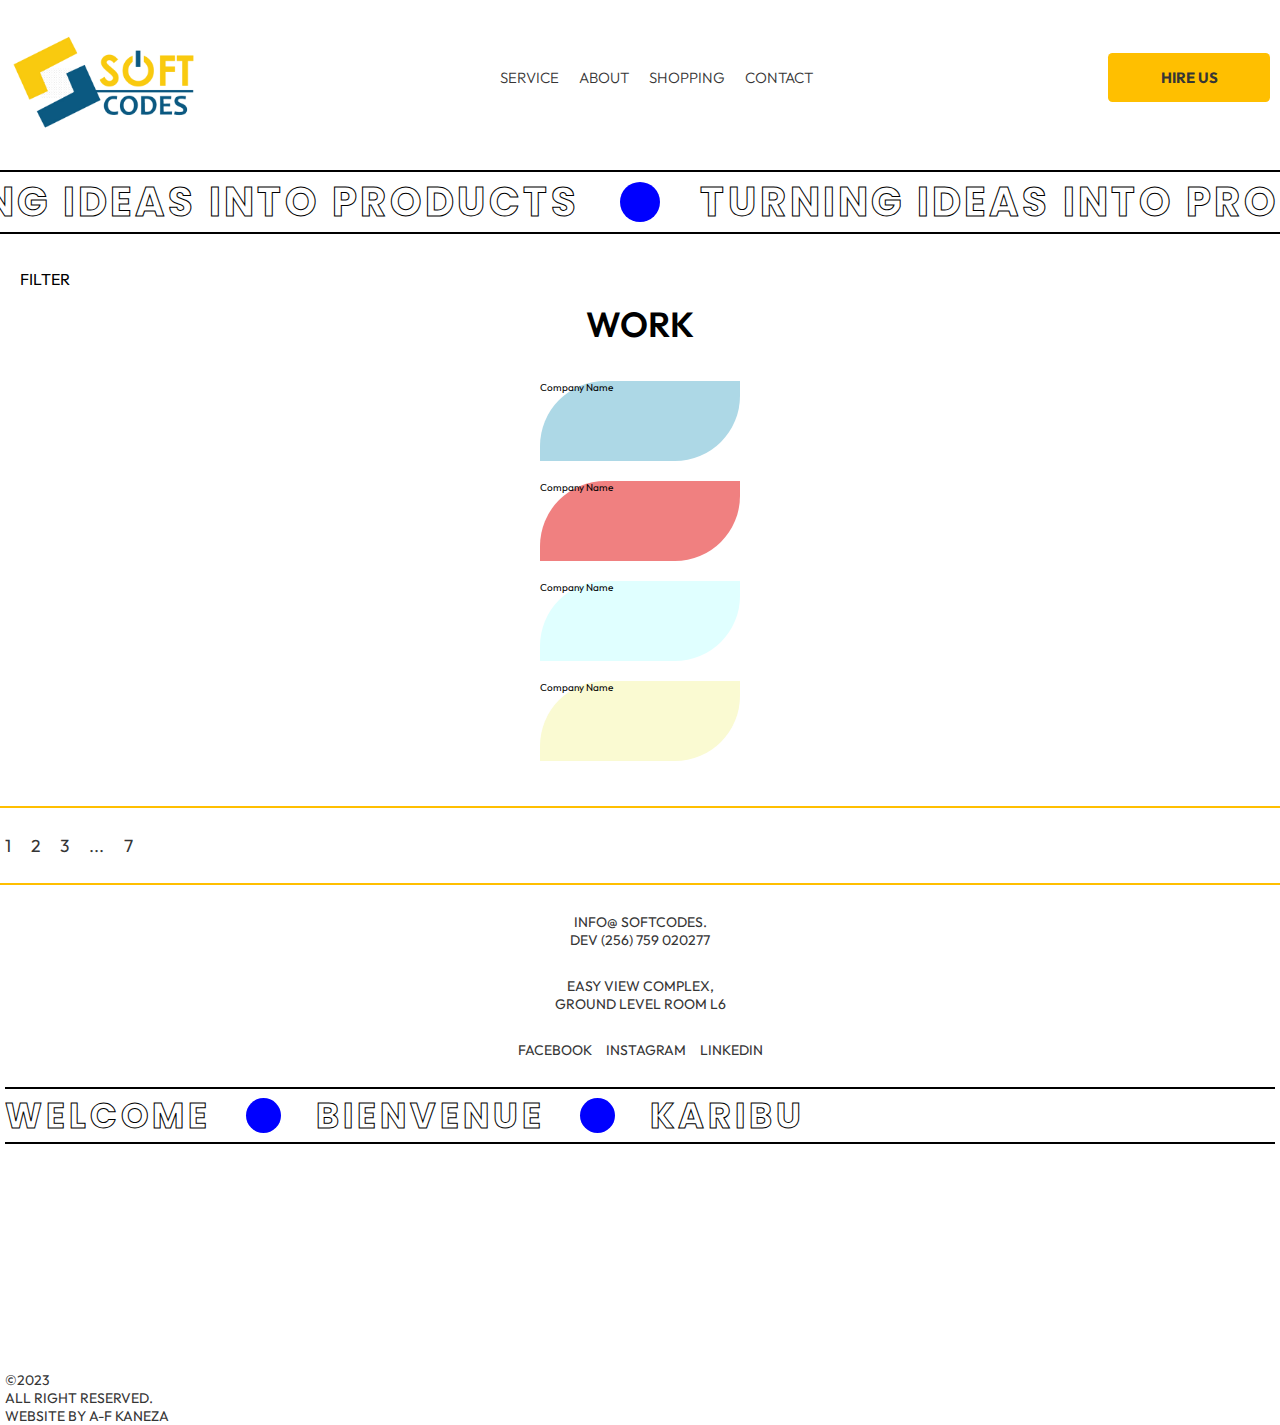
<file: service.html>
<!DOCTYPE html>
<html lang="en">
<head>
  <meta charset="UTF-8">
  <meta http-equiv="X-UA-Compatible" content="IE=edge">
  <meta name="viewport" content="width=device-width, initial-scale=1.0">
  <title>softcodes-v3</title>
  <link rel="stylesheet" href="./style/general.css">
  <link rel="stylesheet" href="./style/header.css">
  <!-- <link rel="stylesheet" href="./style/index.css"> -->
  <link rel="stylesheet" href="./style/service.css">
  <link rel="stylesheet" href="./style/animation.css">
</head>
<body>
  <header class="header container" id="header">
    <div class="header-row container" id="header-row">
      <div class="logo" id="logo"><a href="./index.html">
        <img src="./images/logo-imgs/mylogo.png" alt="softcodes-logo">
      </a></div>
      <nav>
        <ul  class="nav-list" id="nav-list">
          <li><a href="./service.html">SERVICE</a></li>
          <li><a href="./about.html">ABOUT</a></li>
          <li><a href="#">SHOPPING</a></li>
          <li><a href="./contact.html">CONTACT</a></li>
        </ul>
      </nav>
      <div class="hire-us-btn" id="hire-us-btn"><a href="./contact.html">HIRE US</a></div>
    </div>
    

    <div class="marquee_container" id="marquee_container">
      <div class="marquee_text" id="marquee_text">
        <div>
          <div class="second_start"></div>
        </div>
        <p>TURNING IDEAS INTO PRODUCTS</p>
        <div>
          <div class="second_start"></div>
        </div>
        <p>TURNING IDEAS INTO PRODUCTS</p>
        <div>
          <div class="second_start"></div>
        </div>
      </div>
    </div>
  </header>

  <main>
    <section class="hero container">
      
      <button id="filter-btn">Filter</button>

      <div id="menu-container">
        <div id="menu">
          <button id="close-btn">Close</button>
          <ul>
            <li class="list">
              <a href="#" class="links">ALL</a>
            </li>
            <li class="list">
              <a href="#" class="links">FOVORITE</a>
            </li>
            <li class="list">
              <a href="#"class="links">SOFTWARE DEVELOPMENT</a>
            </li>
            <li class="list">
              <a href="#"class="links">WEBSITE DESIGNING & HOSTING</a>
            </li>
            <li class="list">
              <a href="#"class="links">GRAPHICS DESIGNING</a>
            </li>
            <li class="list">
              <a href="#"class="links">ICT RESEARCH</a>
            </li>
            <li class="list">
              <a href="#"class="links">INTERNSHIP</a>
            </li>
            <li class="list">
              <a href="#"class="links">COMPUTER SALES</a>
            </li>
            <li class="list">
              <a href="#"class="links">COMPUTER TRAINING & REPAIR</a>
            </li>
            <!-- Add more nav items as needed -->
          </ul>
        </div>
      </div>

      
      <div class="title-service">WORK</div>
      
      <div class="project_gallery">

        <div class="project_1 project-box" id="project1">
          <div class="project_item"></div>
          <p class="project_descrip">
            Company Name
          </p>
        </div>

        <div class="project_2 project-box" id="project2">
          <div class="project_item"></div>
          <p class="project_descrip">
            Company Name
          </p>
        </div>

        <div class="project_3 project-box" id="project3">
          <div class="project_item"></div>
          <p class="project_descrip">
            Company Name
          </p>
        </div>

        <div class="project_4 project-box" >
          <div class="project_item"></div>
          <p class="project_descrip">
            Company Name
          </p>
        </div>

      </div> 
    </section>
    <section class="container   search-bar">
      <div><a href="#">1</a></div>
      <div><a href="#">2</a></div>
      <div><a href="#">3</a></div>
      <div><a href="#">...</a></div>
      <div><a href="#">7</a></div>
    </section>

  </main>

  <footer class="container"><!--START OF FOOTER-->
    <section class="contact-info container">
      <div>
        <ul>
          <li><a href="#">&copy;2023</a></li>
          <li><a href="#">ALL RIGHT RESERVED.</a></li>
          <li><a href="#">WEBSITE BY A-F KANEZA</a></li>
        </ul>
      </div>

      <div>
        <ul>
          <li><a href="#">INFO@ SOFTCODES.</a></li>
          <li><a href="#">DEV (256) 759 020277</a></li>
        </ul>
      </div>


      <div>
        <ul>
          <li><a href="#">EASY VIEW COMPLEX,</a></li>
          <li><a href="#">GROUND LEVEL ROOM L6</a></li>
        </ul>
      </div>


      <div>
        <ul>
          <li><a href="#">FACEBOOK</a></li>
          <li><a href="#">INSTAGRAM</a></li>
          <li><a href="#">LINKEDIN</a></li>
        </ul>
      </div>
    </section>
    
    <div class="marquee_container">
      <div class="marquee_text">
        <p>WELCOME</p>
        <div>
          <div class="second_start"></div>
        </div>
        <p>BIENVENUE</p>
        <div>
          <div class="second_start"></div>
        </div>
        <p>KARIBU</p>
      </div>
    </div>
  </footer><!--END OF FOOTER-->


  <script src="./logic/service.js"></script>
</body>
</html>
</file>
<file: style/general.css>
/* Google font */
@import url('https://fonts.googleapis.com/css2?family=Outfit:wght@100;200;300;400;500;600;700;800;900&family=Poppins:ital,wght@0,100;0,200;0,300;0,400;0,500;0,600;0,700;0,800;0,900;1,100;1,200;1,300;1,400;1,500;1,600;1,700;1,800;1,900&display=swap');

/* CSS reset */
html {
  font-size: 62.5%;
  scroll-behavior: smooth;
}

*{
  box-sizing: border-box;
  margin: 0;
  padding: 0;
  font-family: 'Outfit', sans-serif;
}

/* Global variable */
:root{
  --sideBGcolor:#0000FF;
  --themeColor:#FFBF00;
  --textColor:#353535;
  --iconBGcolor:#2c2f3f;
  --bgColor:#f7f7f7;
}


/* container section */
body {
  background-color: #FFFFFF;
}

.container {
  width: 100%;
  margin-right: auto;
  margin-left: auto;
  padding-right: 0.5rem;
  padding-left: 0.5rem;
  /* border: 0.1rem solid red; */
}
ul {
  list-style: none;
}
a {
  text-decoration: none;
  color: var(--textColor);
}

/*|| xxs*/
@media screen and (min-width: 360px) {
  .container {
    max-width: 360px;
  }
  #logo img {
    /* font-size: 4em;
    font-weight: 600; */
    width: auto;
    height: 100%; 
    max-height: 6.5rem;
    object-fit: contain;
    vertical-align: middle;
  }
 
  #nav-list li a {
    font-size: 1.3rem;
    font-weight: 300;
  }
  .hero-sec-title {
    font-size: 1.3em;
  }
  #gallery_container {
    border-top-left-radius: 6.5rem;
    border-top-right-radius: 3.5rem;
    border-bottom-right-radius: 6.5rem;
    border-bottom-left-radius: 3.5rem;
  }
  #intro_title {
    font-size: 2.4em;
    margin-bottom: .9em;
  }
  #intro_lines {
    font-size: 2rem;
  }
  
  .project #title {
    margin: 5em 0 2em 0;
  }
  .project #title ul li {
    font-size: 2.5em;
  }
  #project_gallery > * {
    min-height: 20em;
    min-width: 30em;
    border-top-left-radius: 6.5rem;
    border-top-right-radius: 3.5rem;
    border-bottom-right-radius: 6.5rem;
    border-bottom-left-radius: 3.5rem;

  }
  #button_project {
    border-top-left-radius: 6.5rem;
    border-top-right-radius: 3.5rem;
    border-bottom-right-radius: 6.5rem;
    border-bottom-left-radius: 3.5rem;
  }
  .my_table td img {
    width: auto;
    height: 100%;
    max-height: 6.5rem;
    object-fit: contain;
    vertical-align: middle;
  }
  #my_table td:nth-child(1) {
    border-left: none;
  }
  #my_table td:nth-child(2) {
    border-right: none;
  }
  #my_table td:nth-child(3) {
    border-right: none;
    display: none;
  }
  #my_table td:nth-child(4) {
    border-right: none;
    display: none;
  }


  #title-testimonial {
    font-size: 2em;
  }
  .testimonial {
    border-top-left-radius: 6.5rem;
    border-top-right-radius: 3.5rem;
    border-bottom-right-radius: 6.5rem;
    border-bottom-left-radius: 3.5rem;
  }
  
}

/*|| xs*/
@media screen and (min-width: 475px) {
  .container {
    max-width: 475px;
  }
  #logo img {
    /* font-size: 4em;
    font-weight: 600; */
    width: auto;
    height: 100%; 
    max-height: 7.5rem;
    object-fit: contain;
    vertical-align: middle;
  }
  #nav-list {
    gap: 2.5rem;
    margin-bottom: 1em;
  }
  #nav-list li a {
    font-size: 1.5rem;
    font-weight: 300;
  }
  .hero {
    margin-bottom: 4.5em;
  }
  .hero-sec-title {
    margin-bottom: 2.5em;
  }
  
  #hero-sec-title li {
    font-size: 2.3em;
  }
  
  /*START OF INTRO-TEXT*/

  #intro_title {
    font-size: 2.8em;
    margin-top: 0;
  }
  #intro_lines {
    font-size: 1.7rem;
  }
  .learn-more-btn a {
    font-size: 1.3rem;
    padding: 1em 2em;
    border-radius: .3em;
  }
  /*== START OF PROJECT SECTION ==*/
  #project_gallery > * {
    min-height: 25em;
    min-width: 40em;
    border-top-left-radius: 7.5rem;
    border-top-right-radius: 4.5rem;
    border-bottom-right-radius: 7.5rem;
    border-bottom-left-radius: 4.5rem;

  }
  #button_project {
    border-top-left-radius: 7.5rem;
    border-top-right-radius: 4.5rem;
    border-bottom-right-radius: 7.5rem;
    border-bottom-left-radius: 4.5rem;
  }
  
  .my_table td img {
    width: auto;
    height: 100%;
    max-height: 7.5rem;
    object-fit: contain;
    vertical-align: middle;
  }
  #my_table td:nth-child(1) {
    border-left: none;
  }
  #my_table td:nth-child(2) {
    border-right: none;
  }
 



  #title-testimonial {
    font-size: 2em;
  }
  .testimonial {
    border-top-left-radius: 6.5rem;
    border-top-right-radius: 3.5rem;
    border-bottom-right-radius: 6.5rem;
    border-bottom-left-radius: 3.5rem;
  }



  #footer {
    min-height: 75vh;
  }
  
  
}/*=== END OF min-width: 475px ===*/



/*|| sm*/
@media screen and (min-width: 640px) {
  .container {
    max-width: 640px;
  }
  #logo img {
    /* font-size: 4em;
    font-weight: 600; */
    width: auto;
    height: 100%; 
    max-height: 8.5rem;
    object-fit: contain;
    vertical-align: middle;
  }
  #nav-list {
    gap: 4.5rem;
    margin-bottom: 1em;
  }
  #nav-list li a {
    font-size: 1.6rem;
    font-weight: 300;
  }
  #hire-us-btn a {
    font-size: 1.5rem;
    font-weight: 500;
    /* background-color: var(--themeColor); */
    padding: .95em 2.5em;
    border-radius: .3em;
  }
  .hero {
    margin-bottom: 4.5em;
  }
  .hero-sec-title {
    margin-bottom: 3.5em;
  }
  
  #hero-sec-title li {
    font-size: 2.8em;
    font-weight: 700;
  }
  #gallery_container {
    min-width: 20rem;
    min-height: 40rem;
    border-top-left-radius: 7.5rem;
    border-top-right-radius: 4.5rem;
    border-bottom-right-radius: 7.5rem;
    border-bottom-left-radius: 4.5rem;
  }
  /*START OF INTRO-TEXT*/

  #intro_title {
    font-size: 2.8em;
    margin-top: 0;
  }
  #intro_lines {
    font-size: 1.7rem;
  }
  .learn-more-btn a {
    font-size: 1.3rem;
    padding: 1em 2em;
    border-radius: .3em;
  }
  /*== START OF PROJECT SECTION ==*/
  .project #title {
    margin: 7em 0 3em 0;
  }
  .project #title ul li {
    font-size: 3.5em;
  }
  #project_gallery {
    gap: 5em;
  }
  #project_gallery > * {
    min-height: 35em;
    min-width: 50em;
    border-top-left-radius: 7.5rem;
    border-top-right-radius: 4.5rem;
    border-bottom-right-radius: 7.5rem;
    border-bottom-left-radius: 4.5rem;

  }
  #button_project {
    border-top-left-radius: 7.5rem;
    border-top-right-radius: 4.5rem;
    border-bottom-right-radius: 7.5rem;
    border-bottom-left-radius: 4.5rem;
  }
  .clients #title {
    font-size: 1.6em;
    margin: 1.3em 0;
    text-align: start;
  }
  .my_table td img {
    width: auto;
    height: 100%;
    max-height: 8.5rem;
    object-fit: contain;
    vertical-align: middle;
  }
  #my_table td:nth-child(1) {
    border-left: none;
  }
  #my_table td:nth-child(2) {
    border-right: none;
  }
 

  #title-testimonial {
    font-size: 2em;
  }
  .testimonial {
    border-top-left-radius: 6.5rem;
    border-top-right-radius: 3.5rem;
    border-bottom-right-radius: 6.5rem;
    border-bottom-left-radius: 3.5rem;
  }
}/*=== END OF min-width: 640px ===*/

/*|| md*/
@media screen and (min-width: 768px) {
  .container {
    max-width: 768px;
  }
  #logo img {
    /* font-size: 4em;
    font-weight: 600; */
    width: auto;
    height: 100%; 
    max-height: 9rem;
    object-fit: contain;
    vertical-align: middle;
  }
  #nav-list {
    gap: 5rem;
    margin-bottom: 1em;
  }
  #nav-list li a {
    font-size: 1.6rem;
    font-weight: 300;
  }
  #hire-us-btn {
    margin: 1em 0 2em 0;
  }
  #hire-us-btn a {
    font-size: 1.5rem;
    font-weight: 600;
    /* background-color: var(--themeColor); */
    padding: .95em 2.5em;
    border-radius: .3em;
  }
  #intro_text {
    border-top: none;
  }
  #intro_text:nth-child(n+1) {
    text-align: start;
    padding-left: 14em;
  }
  #intro_title {
    font-size: 4em;
    border-top: .3rem solid var(--textColor);
    margin-bottom: .5em;
    display: inline-block;
    padding-right: .5em;
  }
  #intro_lines {
    font-size: 1.8rem;
  }
  #learn-more-btn a {
    font-size: 1.5rem;
    font-weight: 600;
    padding: .9em 2.5em;

  }
  #intro-bar {
    background-color: var(--textColor);
    min-height: .3rem;
    min-width: 20rem;
    display: inline-block;
    margin-top: 2em;
  }
  .project #title {
    margin: 10em 0 5em 0;
  }
  .project #title ul li {
    font-size: 4em;
  }
  #project_gallery {
    display: flex;
    flex-direction: row;
    flex-wrap: wrap;
    gap: 4em;
    text-align: center;
    justify-content: center;
  }
  #project_gallery > * {
    min-height: 30em;
    min-width: 30em;
    border-top-left-radius: 8.5rem;
    border-top-right-radius: 5.5rem;
    border-bottom-right-radius: 8.5rem;
    border-bottom-left-radius: 5.5rem;

  }

  .clients #title {
    font-size: 2.6em;
    margin: .5em 0;
    text-align: start;
  }
  #my_table td {
    border: .1rem solid var(--themeColor);
    padding: 1.5em 1em;
    text-align: center;
    font-size: 1.9rem;
    font-weight: 600;
  }
  .my_table td img {
    width: auto;
    height: 100%;
    max-height: 9rem;
    object-fit: contain;
    vertical-align: middle;
  }
  #my_table td:nth-child(1) {
    border-left: none;
  }
  #my_table td:nth-child(3) {
    border-right: none;
  }
  .clients #comment {
    text-align: center;
    text-transform: uppercase;
    font-size: 1.6em;
    margin: 1.5em 0;
    border-bottom: .1rem solid var(--iconBGcolor);
    padding-bottom: 1.5em;
  
  }
  #testimonial-comment {
    text-align: center;
    text-transform: uppercase;
    font-size: 1.6em;
    margin: 1.5em 0;
  }
}

/*|| lg*/
@media screen and (min-width: 1024px) {
  .container {
    max-width: 1024px;
  }
  #header-row {
    display: flex;
    flex-direction: row;
    justify-content: space-between;
    align-items: center;
    max-width: 100%;
    margin-bottom: 2em;
    margin-top: 2em;
  }
  #logo img {
    /* font-size: 4em;
    font-weight: 600; */
    width: auto;
    height: 100%; 
    max-height: 9.5rem;
    object-fit: contain;
    vertical-align: middle;
  }
  #nav-list {
    gap: 2rem;
  }
  #nav-list li a {
    font-size: 1.5em;
    font-weight: 300;
  }
  #hire-us-btn a {
    font-size: 1.5em;
    font-weight: 700;
    /* background-color: var(--themeColor); */
    padding: 1em 3.5em;
    border-radius: .3em;
  }
  #marquee_text {
    font-size: 4rem;
    animation: alternate-marquee 30s linear infinite;
  }
  @keyframes alternate-marquee {
    0% {
      transform: translateX(90%);
    }
    100% {
      transform: translateX(-90%);
    }
  }
  #marquee_text p {
    font-size: 4rem;
    font-weight: 900;
    font-family: 'Poppins', sans-serif;
    font-weight: bold;
    letter-spacing: 4px;
    -webkit-text-stroke: 1px #000;
    color: #FFFFFF;
  }

  #hero-sec-title {
    margin: 5em 0 5em 0;
  }
  
  #hero-sec-title li {
    font-size: 4em;
  }
  #intro_text:nth-child(n+1) {
    text-align: start;
    padding-left: 20em;
  }
  #intro_title {
    font-size: 5em;
    border-top: .4rem solid var(--textColor);
    margin-bottom: .5em;
    display: inline-block;
    padding-right: .6em;
  }
  #intro_lines {
    font-size: 2.3rem;
  }
  #learn-more-btn a {
    font-size: 2rem;
    font-weight: 600;
    padding: .9em 2.5em;

  }
  #intro-bar {
    background-color: var(--textColor);
    min-height: .3rem;
    min-width: 25rem;
    display: inline-block;
    margin: 2em 0 .175em 0;
  }
  .project #title {
    margin: 20em 0 10em 0;
  }
  .project #title ul li {
    font-size: 5em;
  }
  #project_gallery {
    display: flex;
    flex-direction: row;
    flex-wrap: wrap;
    gap: 5em;
    text-align: center;
    justify-content: center;
  }
  #project_gallery > * {
    min-height: 40em;
    min-width: 40em;
    border-top-left-radius: 8.5rem;
    border-top-right-radius: 5.5rem;
    border-bottom-right-radius: 8.5rem;
    border-bottom-left-radius: 5.5rem;

  }


  .my_table td img {
    width: auto;
    height: 100%;
    max-height: 9.5rem;
    object-fit: contain;
    vertical-align: middle;
  }

}

/*|| xlg*/
@media screen and (min-width: 1280px) {
  .container {
    max-width: 1280px;
  }
}

/*|| 2xl*/
@media screen and (min-width: 1536px) {
  .container {
    max-width: 1536px;
  }

};
</file>
<file: style/header.css>
/* Global variable */
:root{
  --sideBGcolor:#0000FF;
  --themeColor:#FFBF00;
  --textColor:#353535;
  --iconBGcolor:#2c2f3f;
  --bgColor:#f7f7f7;
}


header {
  display: flex;
  flex-direction: column;
  gap: 2rem;
  align-items: center;
  transition: 0.3s;
  padding: 1.5rem 0;
  overflow: hidden;
}
.header-row {
  display: flex;
  flex-direction: column;
  gap: 2rem;
  align-items: center;
  max-width: 100%;
}
/* header div, nav {
  background-color: aquamarine;
  flex: 1;
} */

.nav-list {
  list-style: none;
  display: flex;
  gap: 1.5rem;
  width: max-content;
  margin-bottom: 1em;
  transition: 0.3s;
}
.nav-list li a {
  font-size: 1.2em;
  font-weight: 500;
}
.nav-list li a:hover {
  color: var(--sideBGcolor);
}
header a {
  text-decoration: none;
  color: var(--textColor);
}
.logo {
  font-size: 2.5em;
  font-weight: 700;
}
.hire-us-btn a {
  font-size: 1.3em;
  font-weight: 500;
  background-color: var(--themeColor);
  padding: 1em 2em;
  border-radius: .3em;
}
.hire-us-btn a:hover {
  background-color: var(--sideBGcolor);
  color: var(--bgColor);
} 
.marquee_container {
  overflow: hidden;
  min-height: 100%;
  width: auto;
  border-top: .2rem solid #000;
  border-bottom: .2rem solid #000;
}
.marquee_text {
  display: flex;
  font-size: 3.5rem;
  color: var(--textColor);
  white-space: nowrap;
  animation: marquee 27s linear infinite;
}

@keyframes marquee {
  0% {
    transform: translateX(80%);
  }
  100% {
    transform: translateX(-80%);
  }
}
.marquee_text p {
  font-size: 1em;
  font-weight: 700;
  font-family: 'Poppins', sans-serif;
  letter-spacing: 4px;
  -webkit-text-stroke: .1rem #000;
  color: #FFFFFF;
}
.marquee_text div {
  height: 1em;
  width: 1em;
  border-radius: 50%;
  background-color: var(--sideBGcolor);
  margin: 0 1em;
  align-self: center;
}
.marquee_text div .second_start {
  background-color: #ffffff;
}
</file>
<file: style/index.css>
/* Global variable */
:root{
  --sideBGcolor:#0000FF;
  --themeColor:#FFBF00;
  --textColor:#353535;
  --iconBGcolor:#2c2f3f;
  --bgColor:#f7f7f7;
}


.hero {
  text-align: center;
  margin-bottom: 4.5em;
}
.hero-sec-title {
  margin-bottom: 2.5em;
}

.hero ul li {
  font-size: 2em;
  font-weight: 600;
}

.gallery_container {
  background-color: var(--themeColor);
  display: flex;
  align-items: center;
  /* border: .75rem solid var(--sideBGcolor); */
  border-top-left-radius: 6.5rem;
  border-bottom-right-radius: 6.5rem;
  /* border-style: double; */
  overflow: hidden;
  position: relative;
  min-width: 20rem;
  min-height: 30rem;
  margin: 0 auto;

}

.box {
  min-width: 100%;
  min-height: 100%;
  position: absolute;
  top: 0;
  left: 0;
  transition: transform 1s ease-in-out;
  background-size: cover;
  background-position: center;
  background-repeat: no-repeat;
}

.box:nth-child(1) {
  background-image: url(../images/img-1.JPG);
}
.box:nth-child(2) {
  background-image: url(../images/img-2.JPG);
}
.box:nth-child(3) {
  background-image: url(../images/img-3.JPG);
}
.box:nth-child(4) {
  background-image: url(../images/img-4.JPG);
}
.box:nth-child(5) {
  background-image: url(../images/img-5.JPG);
}
.box:nth-child(6) {
  background-image: url(../images/img-6.JPG);
}
.box:nth-child(7) {
  background-image: url(../images/img-7.JPG);
}
.box:nth-child(8) {
  background-image: url(../images/img-8.JPG);
}
.box:nth-child(9) {
  background-image: url(../images/img-9.JPG);
}


/*START OF INTRO-TEXT*/
.intro_text {
  border-top: .1rem solid var(--iconBGcolor);
}
.intro_text:nth-child(n+1) {
  text-align: start;
}
.intro_title {
  font-size: 2em;
  font-weight: 600;
  /* margin-top: 1.5em; */
  margin-bottom: 1.2em;
}
.intro_text p {
  font-size: 1.6rem;
  /* align-self: self-start; */
}
.learn-more-btn {
  margin: 3em 0 7em 0;
}
.learn-more-btn a {
  font-size: 1.3rem;
  font-weight: 600;
  background-color: var(--themeColor);
  padding: 1em 2em;
  border-radius: .3em;
  text-decoration: none;
  color: var(--textColor);
}
.learn-more-btn a:hover {
  background-color: var(--sideBGcolor);
  color: var(--bgColor);
}
/*END OF INTRO-TEXT*/

/*== START OF PROJECT SECTION ==*/
.project {
  position: relative;
  display: flex;
  /* flex-wrap: wrap;
  text-align: center; */
  flex-direction: column;
  align-items: center;
  border-top: .1rem solid var(--iconBGcolor) ;
  border-bottom: .1rem solid var(--iconBGcolor) ;
}
.project .title {
  margin: 4.5em 0 2em 0;
}
.project .title ul li {
  font-size: 2em;
  font-weight: 600;
  
}
.project_gallery {
  display: flex;
  flex-direction: column;
  gap: 2em;
}
.project_gallery > * {
  /* position: absolute; */
  min-height: 20em;
  min-width: 25em;
  border-top-left-radius: 6.5rem;
  border-bottom-right-radius: 6.5rem;
}

.project_1 {
  background-color: lightblue;

}
.project_2 {
  background-color: lightcoral;
  
}
.project_3 {
  background-color: lightcyan;
  
}

.project_4 {
  background-color: lightgoldenrodyellow;
 
}

.project_5 {
  background-color: lightgray;
  
}
.button_project {
  display: flex;
  background-color: var(--themeColor);
  min-height: 8em;
  min-width: 20em;
  border-top-left-radius: 6.5rem;
  border-bottom-right-radius: 6.5rem;
  /* text-align: center; */
  justify-content: center;
  align-items: center;
  margin: 5em 0 5em 0;
  transition: 0.3s;
}
.button_project:hover {
  background-color: var(--sideBGcolor);
} 
.button_project a {
  background-color: var(--themeColor);
  color: var(--textColor);
  font-size: 1.6rem;
  font-weight: 500;
  padding: .65em 1em;
  border-radius: .3em;
  text-decoration: none;
}
.button_project a:hover {
  background-color: var(--sideBGcolor);
  color: var(--bgColor);
}

/*== END OF PROJECT SECTION ==*/


/*== START OF CLIENTS TABLE ==*/

.clients .title {
  font-size: 1.4em;
  margin: 1.3em 0;
  text-align: start;
}
.clients .my_table {
  width: 100%;
  border-collapse: collapse;
}
.my_table td {
  border: .1rem solid var(--themeColor);
  padding: 1.5em 1em;
  text-align: center;
  font-size: 1.3rem;
  font-weight: 600;
}

.my_table td:nth-child(1) {
  border-left: none;
}



.clients .comment {
  text-align: center;
  text-transform: uppercase;
  font-size: 1.3em;
  margin: 1.5em 0;
  border-bottom: .1rem solid var(--iconBGcolor);
  padding-bottom: 1.5em;

}
/*== END OF CLIENTS TABLE ==*/

/*== START OF TESTIMONIALS SECTION ==*/

.testimonial-container {
  max-width: 100%;
  overflow: hidden;
  position: relative;
  padding: 0 4em;
  margin: 0 auto;
  display: flex;
  flex-direction: column;
  text-align: center;
}

.title-testimonial {
  font-size: 2em;
  font-weight: 500;
  margin-bottom: 2em;
  margin: 0 auto 1em auto;
}

.testimonial-slider {
  display: flex;
  width: fit-content;
  animation: slide 55s linear infinite;
}

.testimonial {
  display: flex;
  flex-direction: column;
  justify-content: center;
  align-items: center;
  flex: 0 0 40rem;
  padding: 2em 5em;
  background-color: var(--sideBGcolor);
  margin-right: 2em;
  text-align: center;
}
.testimonial:nth-child(4) {
  display: none;
}

.testimonial .border {
  border: 1rem solid var(--themeColor);
  width: 12rem;
  height: 12rem;
  border-radius: 50%;
  display: flex;
  justify-content: center;
  align-items: center;
  margin-bottom: 1em;

}
.testimonial img {
  width: 10rem;
  height: 10rem;
  object-fit: cover;
  border-radius: 50%;
  filter: grayscale(100%) contrast(150%);
}

.testimonial-message {
  font-size: 1.6rem;
  line-height: 1.5;
  color: var(--bgColor);
}

@keyframes slide {
  0% {
    transform: translateX(80);
  }
  100% {
    transform: translateX(calc(-40rem * 4));
  }
}
.testimonial-comment {
  text-align: center;
  text-transform: uppercase;
  font-size: 1.3em;
  margin: 1.5em 0;
}
/*== END OF TESTIMONIALS SECTION ==*/


/*== START OF FOOTER SECTION ==*/
footer {
  position: relative;
  min-height: 60vh;
  
}
footer .contact-info {
  text-align: center;
  border-bottom: none;
}
footer .contact-info div:nth-child(1) {
  /* margin-top: 2em; */
  text-align: start;
  position: absolute;
  bottom: 0;
}
footer .contact-info div:nth-child(3) {
  margin-top: 2em;
}
footer .contact-info div:nth-child(4) {
  margin-top: 2em;
}
footer .contact-info div:nth-child(4) ul{
  display: flex;
  flex-direction: row;
  justify-content: center;
  gap: 1em;
}
/*== END OF FOOTER SECTION ==*/
</file>
<file: style/about.css>
/* Global variable */
:root{
  --sideBGcolor:#0000FF;
  --themeColor:#FFBF00;
  --textColor:#353535;
  --iconBGcolor:#2c2f3f;
  --bgColor:#f7f7f7;
}
/*== START OF HERO SECTION ==*/
/* .hero:nth-child(n+1) {
  text-align: start;
} */
.hero .hero-title {
  text-align: start;
}

.hero-title div:nth-child(1) {
  font-size: 2em;
  margin-bottom: 1.5em;
}
.hero-title div:nth-child(2) {
  font-size: 6.65em;
  font-weight: 600;
  margin-bottom: .5em;
  text-align: center;
}
.hero-title div:nth-child(3) {
  font-size: 2.65em;
  font-family: sans-serif;
  font-weight: 300;
}
.hero-title div:nth-child(n+3) {
  margin-bottom: 1em;
}
.hero-title div:nth-child(n+4) {
  font-size: 1.35em;
}
.hero-title div:nth-child(5) {
  margin-bottom: 8em;
}
/*== END OF HERO SECTION ==*/

/*== START OF TEAM SECTION ==*/
.team-sec {
}
.team-sec .team-intro {
  font-size: 3.5em;
  margin-bottom: 1.5em;
}
.team-sec .button_project {
  flex-direction: column;
  transition: 0.3s;
}
.team-sec .button_project div {
  font-size: 1.6rem;
  font-weight: 600;
  margin-bottom: 1em;
}
.team-sec .button_project:hover {
  background-color: var(--sideBGcolor);
  color: var(--bgColor);

}
.team-sec .button_project a {
  font-size: 1.3rem;
  font-weight: 500;

}
.team-close-statement {
  font-size: 3.5em;
  margin: 1em 0;
}


.team_gallery {
  display: flex;
  /* flex-direction: column; */
  flex-wrap: wrap;
  align-items: center;
  justify-content: center;
  gap: 5em;
}
.team_gallery > * {
  /* position: absolute; */
  height: 35em;
  width: 20em;
  border-top-left-radius: 6.5rem;
  border-bottom-right-radius: 6.5rem;
  background-size: cover;
  background-position: center;
  background-repeat: no-repeat;
}

.staff_1 {
  background-image: url(../images/staff/img-1.JPG);
}
.staff_2 {
  background-image: url(../images/staff/img-2.JPG);  
}
.staff_3 {
  background-image: url(../images/staff/img-3.JPG);  
}

.staff_4 {
  background-image: url(../images/staff/img-4.JPG);
}

.staff_5 {
  background-image: url(../images/staff/img-5.JPG);  
}
.button_project, .button_brief {
  display: flex;
  background-color: var(--themeColor);
  height: 10em;
  width: 35em;
  border-top-left-radius: 6.5rem;
  border-bottom-right-radius: 6.5rem;
  /* text-align: center; */
  justify-content: center;
  align-items: center;
  margin: 5em 0 5em 0;
}

.button_project a, .button_brief a {
  background-color: var(--themeColor);
  color: var(--textColor);
  font-size: 1.6rem;
  font-weight: 500;
  padding: .65em 1em;
  border-radius: .3em;
  text-decoration: none;
}
.button_project a:hover, .button_brief a:hover {
  background-color: var(--sideBGcolor);
  color: var(--bgColor);
}

/*== END OF TEAM SECTION ==*/

/*== START OF SKILLS SECTION ==*/
.skills {
  border-top: .1rem solid var(--iconBGcolor);
  border-bottom: .1rem solid var(--iconBGcolor);
}
.skills .title {
  font-size: 1.4em;
  margin: 1.3em 0;
  
}
.skill-itms {
  display: flex;
  border: .1 solid black;
  border-top: .1rem solid var(--iconBGcolor);
}

.skill-log {
  background-image: url(../images/logo-imgs/softcodes-logo.jpg);
  background-size: cover;
  background-position: center;
  background-repeat: no-repeat;
  background-position-x: right;
  padding: 4em 4em 4em 2em;
  /* border-radius: 50%; */
  min-height: 2.5em;
  min-width: 2.5em;

}
.skill-descrip {
  /* background-color: lightgreen; */
  padding: 4em 0;
  text-transform: uppercase;
}
.skill-descrip div:nth-child(1) {
  font-size: 1.8em;
  margin-bottom: 1em;
}
.skill-descrip div:nth-child(2) {
  font-size: 1.3em;
}
/*== END OF SKILLS SECTION ==*/

/*== START OF EXPERTISE SECTION ==*/
.experts {
  border-bottom: .1rem solid var(--iconBGcolor);
}
.experts .title {
  font-size: 1.4em;
  margin: 1.3em 0;
  text-align: start;
}
.experts .my_table {
  width: 100%;
  border-collapse: collapse;
}
.my_table td {
  border: .1rem solid var(--themeColor);
  padding: 1.5em 1em;
  text-align: center;
  font-size: 1.3rem;
  font-weight: 600;
}
.my_table td:nth-child(1) {
  border-left: none;
}
.my_table td:nth-child(3) {
  border-right: none;
}
.experts .comment {
  text-align: center;
  text-transform: uppercase;
  font-size: 1.3em;
  margin: 1.3em 0;
}
.button_brief {
  display: flex;
  text-align: center;
  transition: 0.3s;
}
.button_brief:hover {
  background-color: var(--sideBGcolor);
} 
/*== END OF EXPERTISE SECTION ==*/

/*== START OF FOOTER SECTION ==*/
footer {
  /* margin-bottom: 8em; */
  position: relative;
  min-height: 60vh;
}
footer .contact-info {
  text-align: center;
  font-size: 1.4rem;
  padding: 2em 0;

}
footer .contact-info div:nth-child(1) {
  /* margin-top: 2em; */
  text-align: start;
  position: absolute;
  bottom: 0;
}
footer .contact-info div:nth-child(3) {
  margin-top: 2em;
}
footer .contact-info div:nth-child(4) {
  margin-top: 2em;
}
footer .contact-info div:nth-child(4) ul{
  display: flex;
  flex-direction: row;
  justify-content: center;
  gap: 1em;
}
/*== END OF FOOTER SECTION ==*/
</file>
<file: style/animation.css>
/*== Animation ==*/
@keyframes slideInleft {
  from {
    transform: translateX(-100%);
  }
  to {
    transform: translateX(0);
  }
}
.hero-sec-title, .hero .title-service {
  animation-name: slideInleft;
  animation-duration: 1s;
  animation-timing-function: ease-in-out;
  animation-delay: 0s;
  animation-iteration-count: 1;
  animation-direction: normal;
  /* animation-fill-mode: ;*/

}

/*== Transition ==*/
.project_gallery .project-box {
  transition-property: transform;
  transition-duration: .9s;
  transition-timing-function: ease;
  transition-delay: 0s;
}
.project_gallery .project-box:hover {
  transform: translateY(-10%);
}
</file>
<file: style/contact-form.css>
/* Global variable */
:root{
  --sideBGcolor:#0000FF;
  --themeColor:#FFBF00;
  --textColor:#353535;
  --iconBGcolor:#2c2f3f;
  --bgColor:#f7f7f7;
}

/*== START FORM SECTION ==*/
.hero {
  text-align: center;
  margin: 0 auto;
}
.titel-form {
  margin-bottom: 5em
}
.titel-form ul li {
  font-size: 2em;
  text-transform: uppercase;
  line-height: 1.5em;
}
.form-container {
  display: flex;
  justify-content: center;
  align-items: center;
  height: 60vh;
}

form {
  transition: 0.3s;
}
form .box {
  margin-bottom: 2em;
}

input[type="text"],
input[type="email"],
textarea {
  min-width: 30rem;
  padding: 1.5em 2em;
  font-size: 1.6rem;
  transition: background-color 0.3s, color 0.3s; /* Add transition for smooth effect */
  border-style: none;
  border: .1rem solid var(--textColor);
}

input[type="text"]:focus,
input[type="email"]:focus,
textarea:focus {
  background-color: var(--sideBGcolor); /* Change background color when focused */
  color: var(--bgColor); /* Change text color when focused */
  border-style: none;

}

/* .box input[type="text"]:focus,
.box input[type="email"]:focus,
.box textarea:focus {
  border-color: yellow;
} */

input[type="text"]:focus::placeholder,
input[type="email"]:focus::placeholder,
textarea:focus::placeholder {
  color: white;
}



textarea {
  min-width: 100%;
  padding: 1.5em 2em;
  resize: none;
  min-height: 10rem; /* Set an initial height */
}

button {
  padding: 1.5em 2em;
  min-width: 100%;
  border-style: none;
  font-size: 1.5rem;
  text-transform: uppercase;
}
button:hover {
  background-color: var(--sideBGcolor);
  color: var(--bgColor);
}
/*== END OF FORM SECTION ==*/

/*== START OF LOCATION ==*/
.map-location {
  margin-top: 5em;
  flex-basis: 40%;
  min-width: 40%;
  border-radius: 1rem;
  padding: 3em;
  text-align: center;
}
.map-location div:nth-child(1) {
  margin-bottom: 2em;
} 
.map-location div h4 {
  font-weight: 500;
  font-size: 2em;
  text-transform: uppercase;
}
/*== END OF LOCATION ==*/

/*== START OF FOOTER SECTION ==*/
footer {
  /* margin-bottom: 8em; */
  position: relative;
  min-height: 60vh;
}
footer .contact-info {
  text-align: center;
  font-size: 1.4rem;
  padding: 2em 0;

}
footer .contact-info div:nth-child(1) {
  /* margin-top: 2em; */
  text-align: start;
  position: absolute;
  bottom: 0;
}
footer .contact-info div:nth-child(3) {
  margin-top: 2em;
}
footer .contact-info div:nth-child(4) {
  margin-top: 2em;
}
footer .contact-info div:nth-child(4) ul{
  display: flex;
  flex-direction: row;
  justify-content: center;
  gap: 1em;
}
/*== END OF FOOTER SECTION ==*/
</file>
<file: style/contact.css>
/* Global variable */
:root{
  --sideBGcolor:#0000FF;
  --themeColor:#FFBF00;
  --textColor:#353535;
  --iconBGcolor:#2c2f3f;
  --bgColor:#f7f7f7;
}

main section:nth-child(n+2) {
  text-align: center;
}
main section ul {
  list-style: none;
}
.filter {
  font-size: 1.6rem;
}
.filter a {
  text-decoration: none;
}
.filter a:hover {
  color: var(--sideBGcolor);
}

.enquiry-text {
  font-size: 2em;
  padding: 3rem 0;
}
.enquiry-text ul li, a {
  color: var(--textColor);
}
.enquiry-text ul li a {
  border-bottom: .1rem solid var(--textColor);
}


.contact-info {
  transition: 0.3s;
  font-size: 1.4rem;
  border-top: .1rem solid var(--iconBGcolor);
  border-bottom: .1rem solid var(--iconBGcolor);
  padding: 1.5rem 0;
}
.contact-info div ul li a  {
  text-decoration: none;
  color: var(--textColor);
  letter-spacing: normal;
  line-height: 1.5em;
}
.contact-info div ul li a:hover {
  color: var(--sideBGcolor);
}
.contact-info div:nth-child(3) {
  margin-top: 2em;
}

.join-link {
  font-size: 1.4rem;
  padding: 3.5em 0 1em 0;
}

footer .marquee_text {
  display: flex;
  font-size: 3.5rem;
  color: var(--textColor);
  white-space: nowrap;
  animation: marquee 25s linear infinite;

}
@keyframes marquee {
  0% {
    transform: translateX(80%);
  }
  100% {
    transform: translateX(-80%);
  }
}
</file>
<file: style/service.css>
/* Global variable */
:root{
  --sideBGcolor:#0000FF;
  --themeColor:#FFBF00;
  --textColor:#353535;
  --iconBGcolor:#2c2f3f;
  --bgColor:#f7f7f7;
}

.hero {
  display: flex;
  flex-direction: column;
  position: relative;
  overflow: hidden;
}


#filter-btn {
  position: absolute;
  top: 20px;
  left: 20px;
  z-index: 1;
  border-style: none;
  font-size: 1.6rem;
  text-transform: uppercase;
  background-color: transparent;
  transition: 0.3s;
  cursor: pointer;
}
#filter-btn:hover {
  color: var(--sideBGcolor);
}

#menu-container {
  position: absolute;
  top: 0;
  left: -45rem;
  min-width: 35rem;
  max-height: 100%;
  background-color: var(--sideBGcolor);
  transition: left 0.3s ease-in-out;
  border-top-left-radius: 6.5rem;
  border-bottom-right-radius: 6.5rem;
  font-size: 1.6rem;

}

#menu {
  padding: 3em;
}

#close-btn {
  position: absolute;
  top: 1rem;
  right: 1rem;
  border-style: none;
  font-size: 1.6rem;
  text-transform: uppercase;
  background-color: transparent;
  color: var(--bgColor);
  transition: 0.3s;
  cursor: pointer;
}
#close-btn:hover {
  color: var(--themeColor);
}


.list {
  margin-bottom: 1.5em;

}
.links {
  color: var(--bgColor);
  transition: 0.3s;
}
.links:hover {
  color: var(--themeColor);
  border-bottom: .1rem solid var(--themeColor);
}



.hero .project_gallery {
  align-self: center;
}
.title-service {
  font-size: 3.5em;
  font-weight: 600;
  text-align: center;
  margin: 1.5em 0 1em 0;
}
/*== START OF PROJECT SECTION ==*/
.project {
  position: relative;
  display: flex;
  /* flex-wrap: wrap;
  text-align: center; */
  flex-direction: column;
  align-items: center;
  border-bottom: .1rem solid var(--iconBGcolor);
}
.project .title ul li {
  font-size: 2.5em;
  font-weight: 600;
  
}
.project_gallery {
  display: flex;
  flex-direction: column;
  gap: 2em;
}
.project_gallery > * {
  /* position: absolute; */
  min-height: 8em;
  min-width: 20em;
  border-top-left-radius: 6.5rem;
  border-bottom-right-radius: 6.5rem;
}

.project_1 {
  background-color: lightblue;

}
.project_2 {
  background-color: lightcoral;
  
}
.project_3 {
  background-color: lightcyan;
  
}

.project_4 {
  background-color: lightgoldenrodyellow;
 
}

.project_5 {
  background-color: lightgray;
  
}


/*== END OF PROJECT SECTION ==*/

/*== START OF SEARCH-BAR SECTION ==*/
.search-bar {
  display: flex;
  gap: 2em;
  border-top: .2rem solid var(--themeColor);
  border-bottom: .2rem solid var(--themeColor);
  margin-top: 2em;
}
.search-bar div {
  font-size: 1.75rem;
  color: var(--textColor);
  margin-top: 1.5em;
  margin-bottom: 1.5em;
}
/*== END OF SEARCH-BAR SECTION ==*/

/*== START OF FOOTER SECTION ==*/
footer {
  /* margin-bottom: 8em; */
  position: relative;
  min-height: 60vh;
}
footer .contact-info {
  text-align: center;
  font-size: 1.4rem;
  padding: 2em 0;

}
footer .contact-info div:nth-child(1) {
  /* margin-top: 2em; */
  text-align: start;
  position: absolute;
  bottom: 0;
}
footer .contact-info div:nth-child(3) {
  margin-top: 2em;
}
footer .contact-info div:nth-child(4) {
  margin-top: 2em;
}
footer .contact-info div:nth-child(4) ul{
  display: flex;
  flex-direction: row;
  justify-content: center;
  gap: 1em;
}
/*== END OF FOOTER SECTION ==*/
</file>
